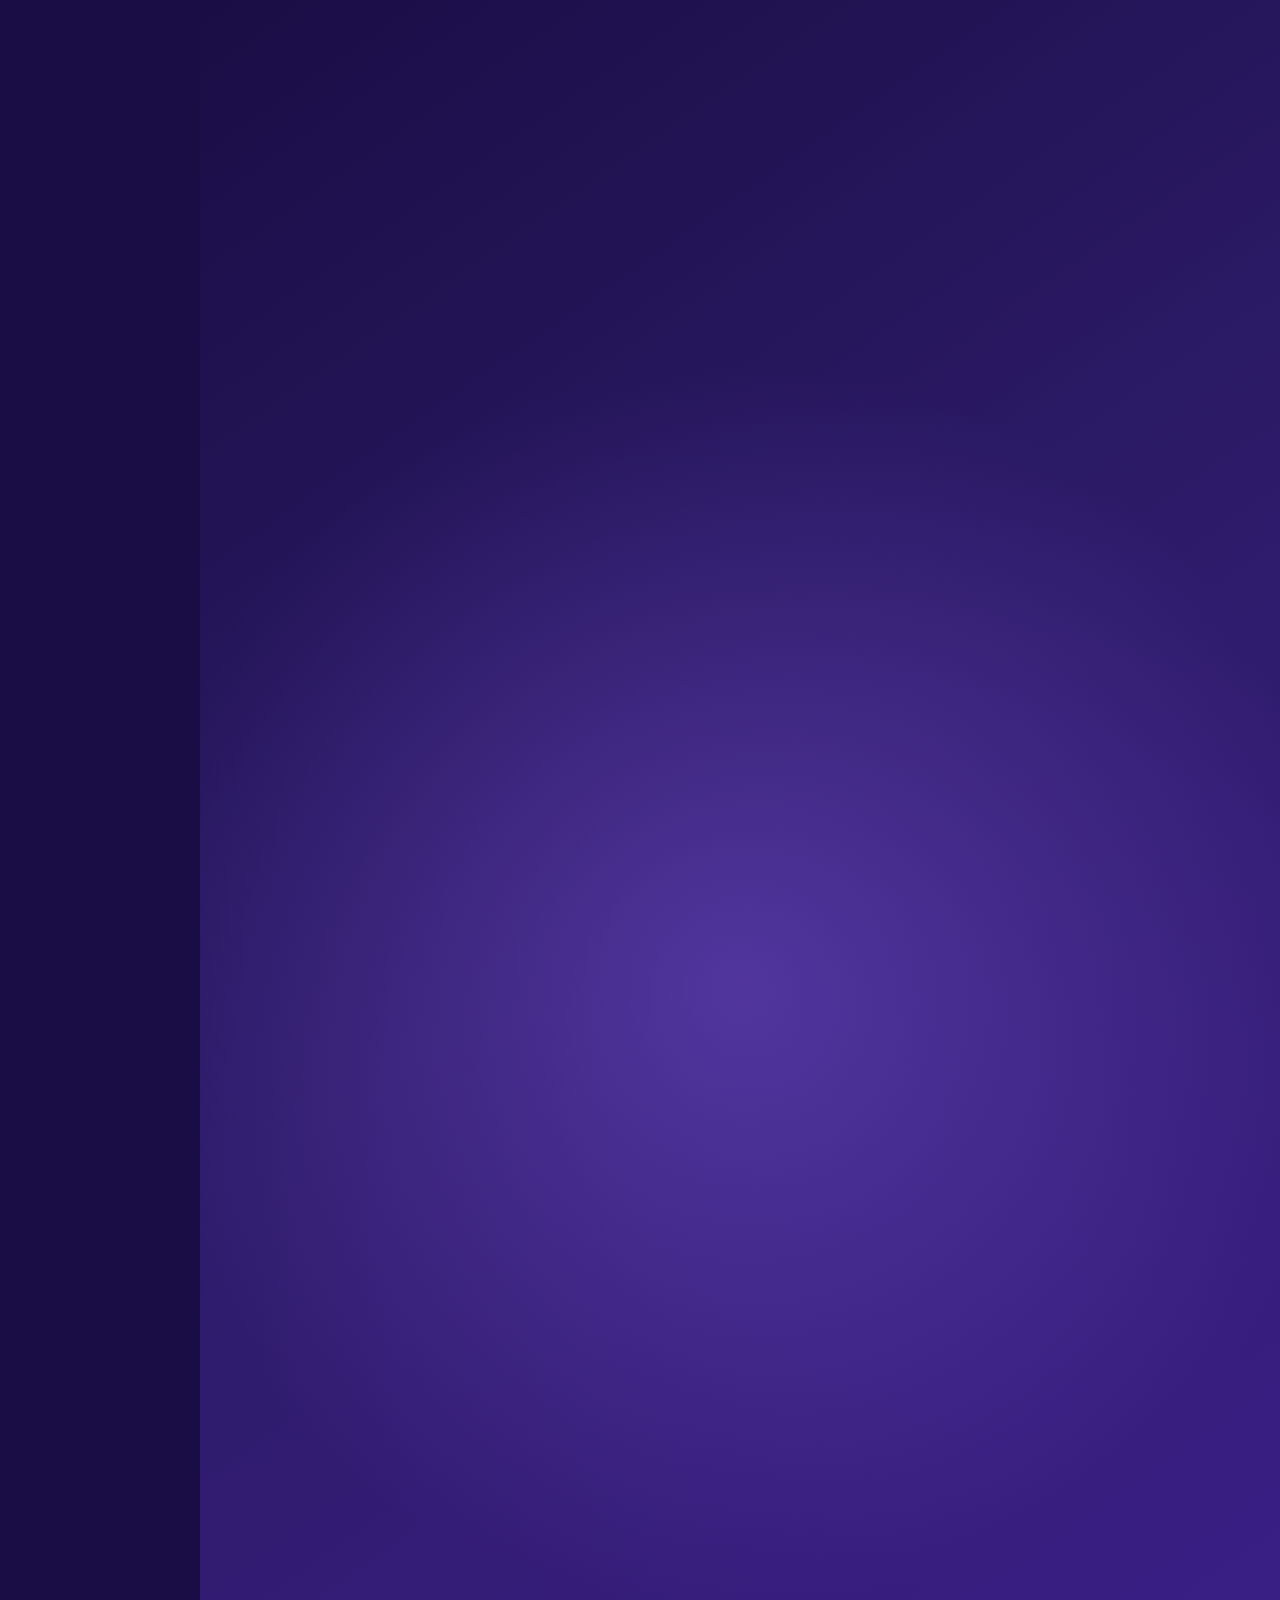
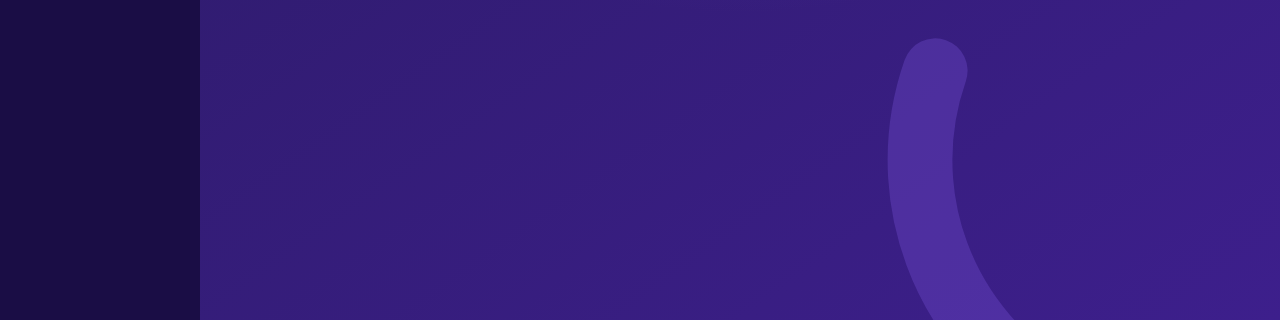
<file: roas-video/src/index.html>
<!doctype html>
<html lang="ar" dir="rtl">
<head>
<meta charset="utf-8">
<title>Shohraty — نسبة العائد ولا الربح؟</title>
<link rel="stylesheet" href="fonts/fonts.css">
<link rel="stylesheet" href="styles.css">
</head>
<body>
<div id="stage">

  <!-- 01 · Hook (dark hero): can 3× beat 6×? -->
  <section class="scene dark" id="s1">
    <div class="glow" style="width:1300px;height:1300px;left:-110px;top:340px"></div>
    <div class="fg"><div class="content center">
      <span class="chip" id="s1chip"><i data-icon="help" data-size="38"></i>واش رايك؟</span>
      <div class="eyebrow" id="s1eb" style="margin-top:34px">نسبة العائد</div>
      <div class="numfill" id="s1a" style="font-size:330px;margin-top:20px">
        <div class="big-num ghost">3<span class="x">×</span></div>
        <div class="big-num fill" style="color:var(--sh-yellow)">3<span class="x">×</span></div>
      </div>
      <div class="h2" id="s1mid" style="margin-top:22px;font-size:76px">أحسن من</div>
      <div class="numfill" id="s1b" style="font-size:330px;margin-top:26px">
        <div class="big-num ghost">6<span class="x">×</span></div>
        <div class="big-num fill" style="color:rgba(255,255,255,.92)">6<span class="x">×</span></div>
      </div>
    </div>
    <div class="abs" id="s1q" style="left:150px;top:860px;width:170px;height:170px;border-radius:50%;background:var(--sh-yellow);color:var(--sh-text);display:flex;align-items:center;justify-content:center;font-size:120px;font-weight:900;box-shadow:0 18px 50px rgba(255,180,0,.35)">؟</div>
    </div>
  </section>

  <!-- 02 · Campaign one (light): 1 000 $ in, 6 000 $ back = 6× -->
  <section class="scene light" id="s2">
    <div class="glow" style="width:1100px;height:1100px;left:-420px;top:-240px"></div>
    <div class="fg"><div class="content">
      <div style="display:flex;align-items:center;gap:30px">
        <div class="icon-badge" id="s2icon"><i data-icon="megaphone" data-size="64"></i></div>
        <div>
          <div class="eyebrow" id="s2eb">مثال</div>
          <h2 class="h2" id="s2h" style="font-size:66px;line-height:1.35">حملة <span class="k">إشهارية</span></h2>
        </div>
      </div>
      <div class="card" id="s2card" style="margin-top:40px;padding:38px 44px;display:flex;flex-direction:column;gap:38px">
        <div class="row" id="s2r1">
          <div class="row-head"><span class="lbl"><span class="ic"><i data-icon="wallet" data-size="34"></i></span>صرفت</span><span class="val" id="s2v1">0 $</span></div>
          <div class="track"><div class="fill soft" id="s2f1"></div></div>
        </div>
        <div class="row" id="s2r2">
          <div class="row-head"><span class="lbl"><span class="ic"><i data-icon="banknote" data-size="34"></i></span>رجعلك</span><span class="val k" id="s2v2">0 $</span></div>
          <div class="track"><div class="fill" id="s2f2"></div></div>
        </div>
      </div>
      <div id="s2coins" style="margin-top:46px;height:120px;display:flex;align-items:center;gap:26px">
        <div class="coin ghost" id="s2c0">$</div>
        <svg id="s2arr" width="120" height="40" viewBox="0 0 120 40" style="flex:none;overflow:visible"><path d="M112 20 H12 M30 4 L10 20 L30 36" fill="none" stroke="#653DC7" stroke-width="6" stroke-linecap="round" stroke-linejoin="round"/></svg>
        <div id="s2six" style="display:flex;gap:10px"></div>
      </div>
      <div class="ratio" id="s2ratio" style="margin-top:46px">
        <span class="lbl"><i data-icon="percent" data-size="44"></i>نسبة العائد</span>
        <span class="big-num">6<span class="x" style="color:var(--sh-yellow)">×</span></span>
      </div>
    </div>
    <div class="abs" id="s2stamp" style="left:370px;top:1196px"><span class="stamp"><i data-icon="star" data-size="40" data-sw="2.6"></i>أحسن حملة</span></div>
    </div>
  </section>

  <!-- 03 · Scaling up (tint): 4 000 $ in, 12 000 $ back = 3× -->
  <section class="scene tint" id="s3">
    <div class="glow" style="width:1000px;height:1000px;left:480px;top:900px"></div>
    <div class="fg"><div class="content">
      <div class="eyebrow" id="s3eb">بعدها</div>
      <h2 class="h2" id="s3h" style="line-height:1.35">كبّرت <span class="k">الميزانية</span></h2>
      <div class="card" id="s3slcard" style="margin-top:30px;padding:30px 40px 6px;position:relative">
        <div class="row-head"><span class="lbl"><span class="ic"><i data-icon="sliders" data-size="34"></i></span>الميزانية</span><span class="val k" id="s3bv">1 000 $</span></div>
        <div class="slider" id="s3sl"><div class="rail"></div><div class="on" id="s3on"></div><div class="knob" id="s3knob"></div></div>
      </div>
      <div class="card" id="s3card" style="margin-top:26px;padding:34px 44px;display:flex;flex-direction:column;gap:32px">
        <div class="row" id="s3r1">
          <div class="row-head"><span class="lbl"><span class="ic"><i data-icon="wallet" data-size="34"></i></span>صرفت</span><span class="val" id="s3v1">0 $</span></div>
          <div class="track"><div class="fill soft" id="s3f1"></div></div>
        </div>
        <div class="row" id="s3r2">
          <div class="row-head"><span class="lbl"><span class="ic"><i data-icon="banknote" data-size="34"></i></span>رجعلك</span><span class="val k" id="s3v2">0 $</span></div>
          <div class="track"><div class="fill" id="s3f2"></div></div>
        </div>
      </div>
      <div class="ratio" id="s3ratio" style="margin-top:28px;padding:22px 46px">
        <span class="lbl"><i data-icon="percent" data-size="44"></i>نسبة العائد</span>
        <span style="display:flex;align-items:center;gap:26px">
          <span class="chip" id="s3down" style="background:rgba(255,255,255,.14);color:#fff;font-size:30px;padding:8px 20px"><i data-icon="arrowDown" data-size="30" data-sw="3"></i><span class="num">÷2</span></span>
          <span class="big-num" style="font-size:132px;position:relative;width:200px;height:120px;display:inline-block">
            <span id="s3r6" style="position:absolute;inset:0">6<span class="x" style="color:var(--sh-yellow)">×</span></span>
            <span id="s3r3" style="position:absolute;inset:0">3<span class="x" style="color:var(--sh-yellow)">×</span></span>
          </span>
        </span>
      </div>
    </div>
    <span class="chip warn abs" id="s3warn" style="left:96px;top:1062px;font-size:32px;box-shadow:0 10px 26px rgba(154,93,0,.18);background:#FFF4E0"><i data-icon="alert" data-size="32"></i>الحملة بدات تضعف؟</span>
    <span class="chip ink abs" id="s3fix" style="left:110px;top:345px;font-size:32px"><i data-icon="minus" data-size="30" data-sw="3"></i>«تصلح» الوضع</span>
    <svg class="cursor" id="s3cur" viewBox="0 0 24 24" fill="#1A1A2E" stroke="#fff" stroke-width="1.4" stroke-linejoin="round"><path d="M4.04 4.69a.5.5 0 0 1 .65-.65l16 6.5a.5.5 0 0 1-.06.95l-6.12 1.58a2 2 0 0 0-1.44 1.44l-1.58 6.12a.5.5 0 0 1-.95.06z"/></svg>
    </div>
  </section>

  <!-- 04 · The mistake (dark statement) -->
  <section class="scene dark" id="s4">
    <div class="glow" style="width:1400px;height:1400px;left:-160px;top:200px"></div>
    <div class="fg"><div class="content center" style="justify-content:center">
      <div id="s4x" style="width:230px;height:230px;border-radius:50%;background:rgba(255,77,158,.16);display:flex;align-items:center;justify-content:center">
        <div style="width:160px;height:160px;border-radius:50%;background:#FF4D9E;color:#fff;display:flex;align-items:center;justify-content:center;box-shadow:0 18px 50px rgba(255,77,158,.40)"><i data-icon="x" data-size="96" data-sw="3"></i></div>
      </div>
      <h1 class="h1 say" id="s4h" data-at="13.0" style="font-size:150px;margin-top:60px">هنا <span class="k">الغلطة</span>.</h1>
    </div></div>
  </section>

  <!-- 05 · Real profit (light): 5 000 $ vs 8 000 $ -->
  <section class="scene light" id="s5">
    <div class="glow" style="width:1000px;height:1000px;left:-380px;top:700px"></div>
    <div class="fg"><div class="content">
      <h2 class="h2 say" id="s5h" data-at="14.0" style="line-height:1.35">شوف <span class="k">الربح الحقيقي</span>،</h2>
      <p class="lead say" id="s5sub" data-at="14.3" style="font-size:52px;font-weight:700">مش النسبة بركة.</p>
      <div class="card" id="s5card" style="margin-top:34px;height:800px;position:relative;overflow:hidden">
        <div class="abs" id="s5base" style="left:44px;right:44px;top:668px;height:4px;border-radius:4px;background:rgba(101,61,199,.18)"></div>
        <svg class="abs" id="s5svg" viewBox="0 0 888 800" style="left:0;top:0;width:888px;height:800px;overflow:visible"></svg>
        <div class="col" id="s5a" style="left:530px;top:0;height:670px;justify-content:flex-end">
          <span class="pv" id="s5pa">0 $</span><span class="eq" id="s5ea">6 000 − 1 000</span><div class="bar soft" id="s5ba" style="height:0"></div>
        </div>
        <div class="col" id="s5b" style="left:70px;top:0;height:670px;justify-content:flex-end">
          <span class="pv" id="s5pb">0 $</span><span class="eq" id="s5eb">12 000 − 4 000</span><div class="bar" id="s5bb" style="height:0"></div>
        </div>
        <span class="chip" id="s5la" style="position:absolute;top:696px;left:680px;transform:translateX(-50%)">نسبة <span class="num">6×</span></span>
        <span class="chip" id="s5lb" style="position:absolute;top:696px;left:220px;transform:translateX(-50%)">نسبة <span class="num">3×</span></span>
        <div class="abs" id="s5plus" style="left:455px;top:338px;transform:translate(-50%,-50%);display:flex;flex-direction:column;align-items:center;gap:6px">
          <span class="chip solid" style="font-size:36px;padding:8px 24px;box-shadow:0 12px 30px rgba(101,61,199,.35)"><span class="num">+3 000 $</span></span>
          <span style="font-size:34px;font-weight:800;color:var(--sh-purple)">زيادة</span>
        </div>
      </div>
    </div></div>
  </section>

  <!-- 06 · Ratio vs profit (dark) -->
  <section class="scene dark" id="s6">
    <div class="glow" style="width:1300px;height:1300px;left:-500px;top:-200px"></div>
    <div class="fg"><div class="content" style="top:400px">
      <div class="glass def" id="s6a">
        <div class="top">
          <span class="ic" style="background:rgba(255,255,255,.10);color:#fff"><i data-icon="percent" data-size="60"></i></span>
          <div style="flex:1"><div class="t">نسبة العائد</div></div>
          <span class="chip" id="s6ta" style="font-size:36px">رقم <span class="k">نسبي</span></span>
        </div>
        <div class="formula" id="s6fa"><span class="term">المداخيل</span><span class="op">÷</span><span class="term">الميزانية</span></div>
      </div>
      <div class="glass def" id="s6b" style="margin-top:40px;border-color:rgba(255,180,0,.55);box-shadow:0 0 0 1px rgba(255,180,0,.2),0 24px 60px rgba(255,180,0,.10)">
        <div class="top">
          <span class="ic" style="background:var(--sh-yellow);color:var(--sh-text)"><i data-icon="banknote" data-size="60"></i></span>
          <div style="flex:1"><div class="t">الربح</div></div>
          <span class="chip yellow" id="s6tb" style="font-size:36px">رقم حقيقي</span>
        </div>
        <div class="formula" id="s6fb"><span class="term">المداخيل</span><span class="op">−</span><span class="term">الميزانية</span></div>
        <div class="formula" id="s6fc"><span class="op" style="color:var(--sh-yellow)">=</span><span class="term" style="background:rgba(255,180,0,.16);color:var(--sh-yellow);font-size:44px;font-weight:800">الفائدة الصافية</span></div>
      </div>
    </div></div>
  </section>

  <!-- 07 · Ratio down, profit up (tint) -->
  <section class="scene tint" id="s7">
    <div class="glow" style="width:1100px;height:1100px;left:-10px;top:560px"></div>
    <div class="fg"><div class="content">
      <h2 class="h2" id="s7h" style="line-height:1.4"><span id="s7h1">النسبة تنزل،</span><br><span id="s7h2">والربح <span class="k">يكبر</span></span></h2>
      <div class="card" id="s7card" style="margin-top:30px;padding:30px 30px 16px">
        <div style="display:flex;gap:40px;justify-content:center;font-size:34px;font-weight:800">
          <span id="s7lg1" style="display:inline-flex;align-items:center;gap:14px;color:var(--sh-warn-ink)"><span style="width:52px;border-top:7px dashed #E08600"></span>نسبة العائد</span>
          <span id="s7lg2" style="display:inline-flex;align-items:center;gap:14px;color:var(--sh-purple)"><span style="width:52px;height:9px;border-radius:9px;background:#653DC7"></span>الربح</span>
        </div>
        <svg id="s7svg" viewBox="0 0 828 560" style="width:100%;height:auto;display:block;overflow:visible;margin-top:6px"></svg>
      </div>
    </div></div>
  </section>

  <!-- 08 · Wider, colder audience (light) -->
  <section class="scene light" id="s8">
    <div class="glow" style="width:1100px;height:1100px;left:420px;top:-300px"></div>
    <div class="fg"><div class="content">
      <h2 class="h2" id="s8h" style="font-size:66px;line-height:1.4">جمهور <span class="k">أوسع</span>، أبرد شوية</h2>
      <div id="s8viz" style="position:relative;height:640px;margin-top:6px">
        <svg id="s8svg" viewBox="0 0 888 640" style="position:absolute;inset:0;width:888px;height:640px;overflow:visible"></svg>
        <span class="chip abs" id="s8k0" style="right:0;top:56px"><i data-icon="flame" data-size="32"></i>ساخن</span>
        <span class="chip abs" id="s8k1" style="right:0;top:196px"><i data-icon="users" data-size="32"></i>أوسع</span>
        <span class="chip abs" id="s8k2" style="right:0;top:336px"><i data-icon="snowflake" data-size="32"></i>أبرد شوية</span>
        <span class="chip warn abs" id="s8k3" style="right:0;top:476px"><i data-icon="userX" data-size="32"></i>أصعب يتقنع</span>
      </div>
      <div class="card" id="s8meters" style="padding:28px 40px;display:flex;flex-direction:column;gap:22px">
        <div class="row" id="s8q">
          <div class="row-head" style="font-size:38px"><span class="lbl">الجودة</span><span class="chip warn" id="s8qc" style="font-size:30px;padding:4px 20px"><i data-icon="arrowDown" data-size="28" data-sw="3"></i>تنقص</span></div>
          <div class="track" style="height:34px"><div class="fill soft" id="s8qf"></div></div>
        </div>
        <div class="row" id="s8n">
          <div class="row-head" style="font-size:38px"><span class="lbl">الكمية</span><span class="chip solid" id="s8nc" style="font-size:30px;padding:4px 20px"><i data-icon="arrowUp" data-size="28" data-sw="3"></i>تزيد</span></div>
          <div class="track" style="height:34px"><div class="fill" id="s8nf"></div></div>
        </div>
      </div>
    </div></div>
  </section>

  <!-- 09 · Why businesses stay small (tint) -->
  <section class="scene tint" id="s9">
    <div class="glow" style="width:1000px;height:1000px;left:-300px;top:1000px"></div>
    <div class="fg"><div class="content">
      <div style="display:flex;align-items:center;gap:28px">
        <div class="icon-badge" id="s9icon"><i data-icon="store" data-size="62"></i></div>
        <h2 class="h2 say" id="s9h" data-at="24.0" style="font-size:60px;line-height:1.4">غالبية البيزنسات<br>تبقى <span class="k">صغيرة</span></h2>
      </div>
      <div id="s9not" style="margin-top:28px;display:flex;align-items:center;gap:22px">
        <span class="lead" id="s9m" style="font-weight:800;color:var(--sh-text)">ماشي لأن</span>
        <span class="chip bad" id="s9chip" style="position:relative;font-size:36px">نسبة العائد ضعيفة<span id="s9strike" style="position:absolute;left:18px;right:18px;top:50%;height:5px;margin-top:-2px;border-radius:5px;background:#D1005F;transform-origin:100% 50%"></span></span>
      </div>
      <div class="card" id="s9card" style="margin-top:34px;padding:26px 26px 10px;position:relative">
        <svg id="s9svg" viewBox="0 0 836 600" style="width:100%;height:auto;display:block;overflow:visible"></svg>
      </div>
    </div></div>
  </section>

  <!-- 10 · The rule (dark) -->
  <section class="scene dark" id="s10">
    <div class="glow" style="width:1400px;height:1400px;left:-200px;top:-200px"></div>
    <div class="fg"><div class="content" style="top:330px">
      <div class="eyebrow" id="s10eb">القاعدة</div>
      <div class="glass rule" id="s10a" style="margin-top:40px">
        <span class="mark" style="background:rgba(255,77,158,.16);color:#FF4D9E"><i data-icon="x" data-size="64" data-sw="3"></i></span>
        <div><div class="sub">ماتحوسش غير إذا</div><div class="txt" id="s10at" style="position:relative;display:inline-block">نسبة العائد نقصت<span id="s10strike" style="position:absolute;left:0;right:0;top:56%;height:6px;border-radius:6px;background:#FF4D9E;transform-origin:100% 50%"></span></div></div>
      </div>
      <div class="glass rule" id="s10b" style="margin-top:34px;border-color:rgba(255,180,0,.6);box-shadow:0 24px 60px rgba(255,180,0,.12)">
        <span class="mark" style="background:var(--sh-yellow);color:var(--sh-text)"><i data-icon="check" data-size="68" data-sw="3.2"></i></span>
        <div><div class="sub">حوس إذا</div><div class="txt" style="font-size:96px">الربح <span class="k">زاد</span></div></div>
      </div>
      <svg id="s10svg" viewBox="0 0 888 260" style="width:888px;height:260px;margin-top:40px;overflow:visible"></svg>
    </div></div>
  </section>

  <!-- 11 · Your turn (light) -->
  <section class="scene light" id="s11">
    <div class="glow" style="width:1100px;height:1100px;left:-420px;top:700px"></div>
    <div class="fg"><div class="content" style="top:300px">
      <div class="eyebrow" id="s11eb">دورك</div>
      <div class="card q-card" id="s11card" style="margin-top:30px">
        <div class="q-head">
          <span style="width:96px;height:96px;border-radius:50%;background:var(--sh-grad-card);display:flex;align-items:center;justify-content:center;flex:none"><img src="assets/logo-icon-white.svg" style="height:50px;width:auto" alt=""></span>
          <div><div class="who">شهرتي</div><div class="when">سؤال اليوم</div></div>
        </div>
        <h2 class="h2 say" id="s11q" data-at="28.2" data-map="2,3,5,6,7,9,9" style="font-size:66px;line-height:1.45">حبست حملة لأن نسبة العائد <span class="k">نقصت</span>؟</h2>
        <div style="display:flex;gap:24px">
          <div class="opt" id="s11y"><i data-icon="check" data-size="40" data-sw="3"></i>إيه</div>
          <div class="opt" id="s11n"><i data-icon="x" data-size="40" data-sw="3"></i>لا</div>
        </div>
      </div>
      <div style="display:flex;align-items:center;gap:26px;margin-top:44px">
        <div class="cta" id="s11cta"><i data-icon="message" data-size="44" data-sw="2.6"></i>جاوبنا في التعليقات</div>
        <div class="typing" id="s11typing"><i></i><i></i><i></i></div>
      </div>
    </div></div>
  </section>

  <!-- 12 · End card (dark footer) -->
  <section class="scene dark" id="s12">
    <div class="glow" style="width:1400px;height:1400px;left:-160px;top:200px"></div>
    <div class="fg"><div class="content center" style="top:330px;height:1260px;justify-content:space-between">
      <img id="s12logo" src="assets/logo-full-white.svg" style="height:120px;width:auto" alt="">
      <div style="display:flex;flex-direction:column;align-items:center;gap:30px">
        <div class="eyebrow" id="s12eb">أنظمة توليد العملاء</div>
        <h1 class="h1" id="s12h" style="font-size:92px;line-height:1.45">نبنيو <span class="k">أنظمة</span><br>تكبّر الربح.</h1>
        <div class="cta" id="s12cta" style="margin-top:26px">احجز مكالمتك الاستراتيجية<i data-icon="arrowLeft" data-size="44" data-sw="2.8"></i></div>
      </div>
      <div class="contact" id="s12c">
        <span><span class="wa-dot"></span><span class="num">+213 560 22 74 51</span></span>
        <span class="num">shohraty.com</span>
        <span class="num" style="color:#fff">@shohraty</span>
      </div>
    </div></div>
  </section>

  <!-- persistent: logo bug, captions, brand-bar wipe -->
  <div id="bug">
    <img id="bugW" src="assets/logo-full-white.svg" alt="">
    <img id="bugP" src="assets/logo-full-purple.svg" alt="">
  </div>
  <div id="captions"></div>
  <div id="wipe">
    <div style="background:#FFB400"></div>
    <div style="background:#653DC7"></div>
    <div style="background:#2D1B69"></div>
  </div>
</div>

<script src="timeline.js"></script>
<script src="motion.js"></script>
</body>
</html>
</file>
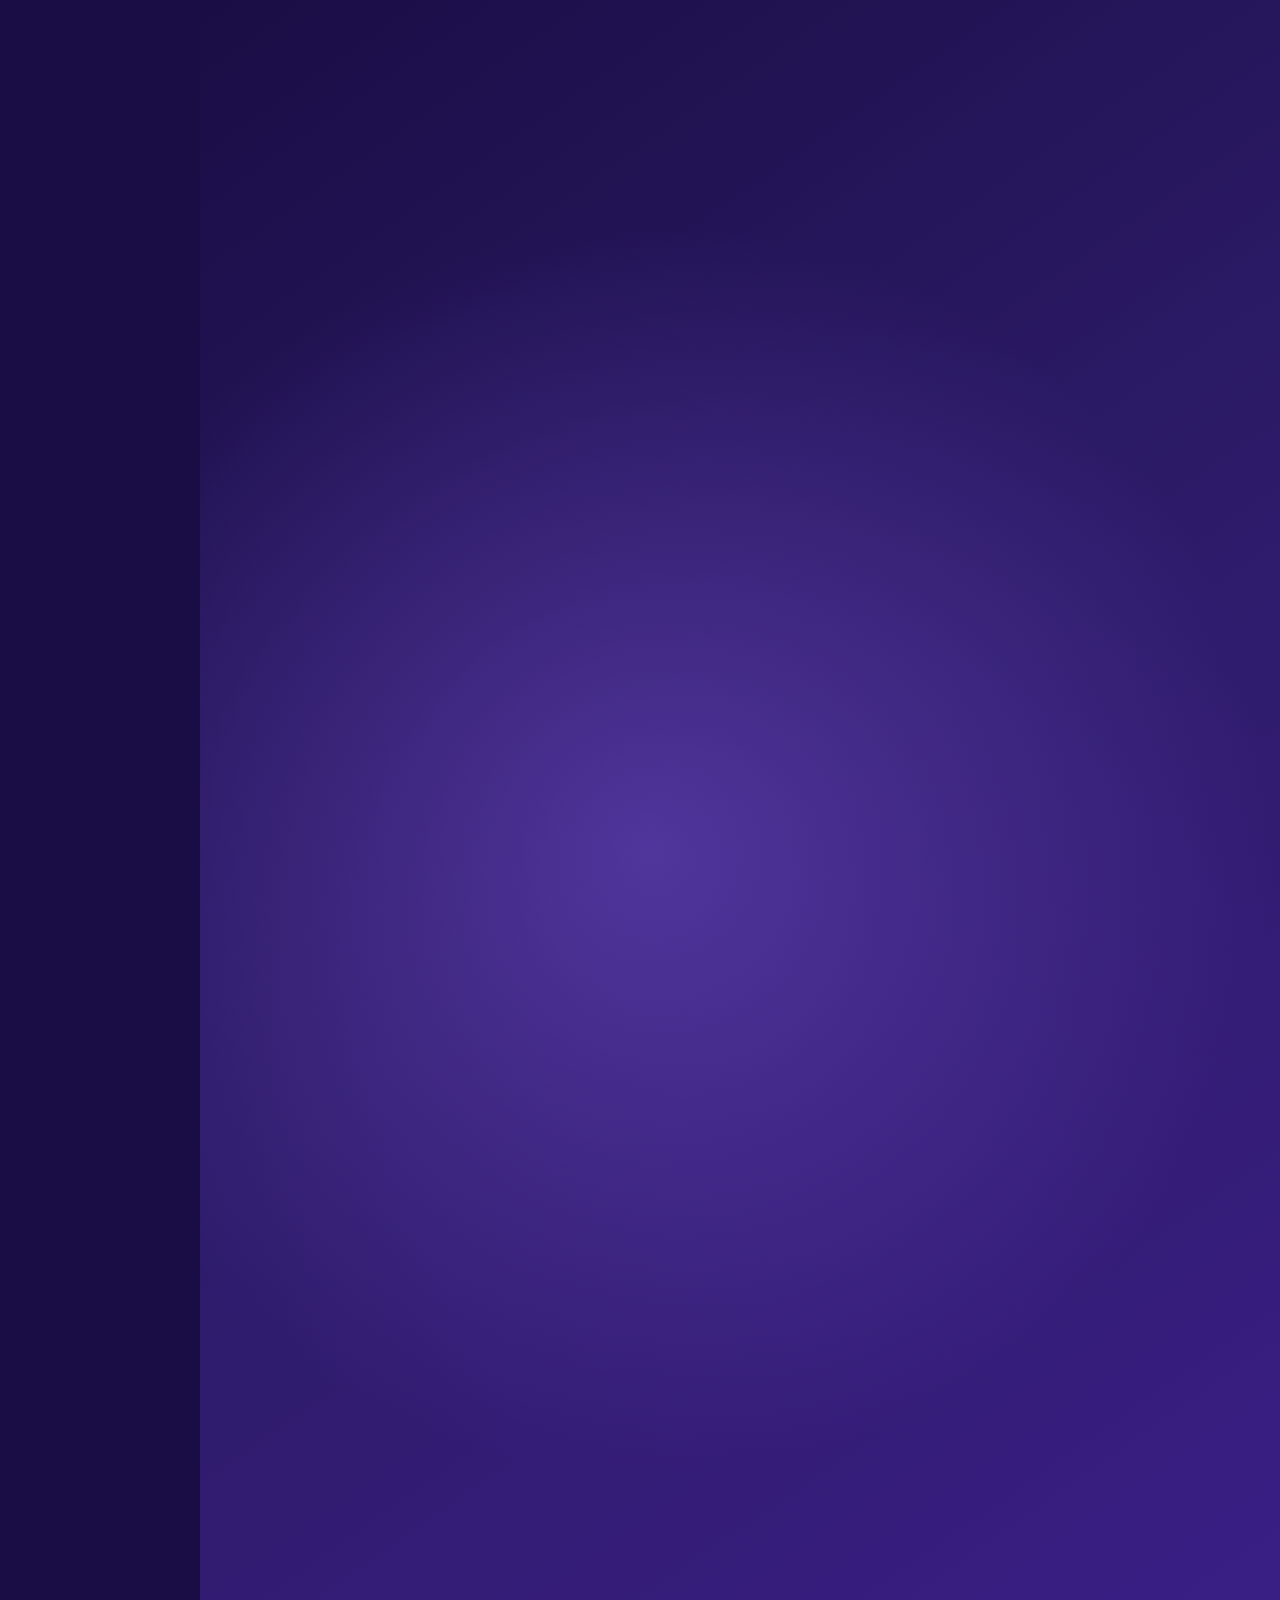
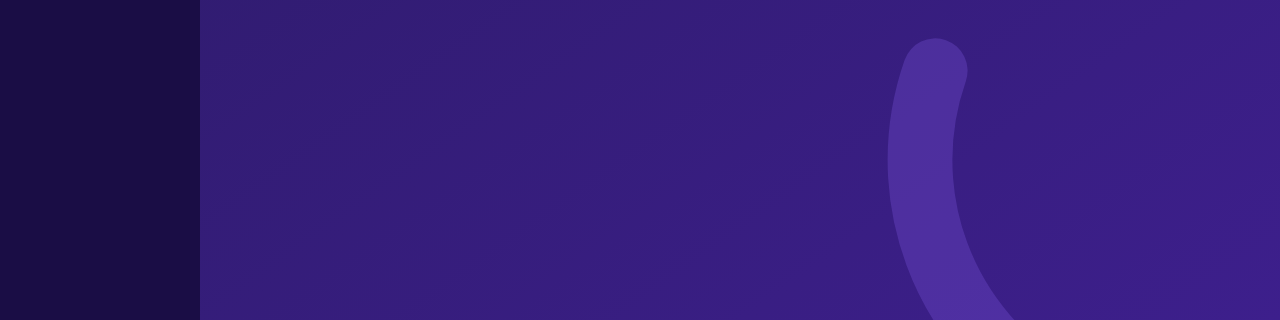
<file: truth-video/src/index.html>
<!doctype html>
<html lang="ar" dir="rtl">
<head>
<meta charset="utf-8">
<title>Shohraty — قلنالو الحقيقة</title>
<link rel="stylesheet" href="fonts/fonts.css">
<link rel="stylesheet" href="styles.css">
</head>
<body>
<div id="stage">

  <!-- 01 · A client came to us (dark hero) -->
  <section class="scene dark" id="s1">
    <div class="glow" style="width:1300px;height:1300px;left:-200px;top:200px"></div>
    <div class="fg"><div class="content">
      <h1 class="h1 say" data-at="1.0" style="font-size:104px;line-height:1.3">عميل <span class="k">جانا</span>،</h1>
      <p class="lead say" data-at="1.2" style="font-size:52px;margin-top:6px">حكالنا على البيزنس تاعو:</p>
      <div class="glass" id="s1card" style="margin-top:40px;padding:30px;display:flex;flex-direction:column;gap:18px">
        <div style="display:flex;align-items:center;gap:22px;padding:0 6px 6px">
          <span id="s1av" style="width:92px;height:92px;flex:none"></span>
          <div style="flex:1"><div style="font-size:40px;font-weight:800">ملف العميل</div><div style="font-size:30px;font-weight:600;color:var(--sh-on-dark-card)">البيزنس تاعو</div></div>
          <span class="chip" id="s1chip" style="font-size:30px"><i data-icon="folder" data-size="30"></i><span class="num">3</span></span>
        </div>
        <div class="brief-row" id="s1r1"><span class="ic"><i data-icon="tag" data-size="38"></i></span><span class="t">العرض</span><span class="lines"><i style="width:100%"></i><i style="width:70%"></i></span></div>
        <div class="brief-row" id="s1r2"><span class="ic"><i data-icon="users" data-size="38"></i></span><span class="t">الجمهور</span><span class="lines"><i style="width:90%"></i><i style="width:55%"></i></span></div>
        <div class="brief-row" id="s1r3"><span class="ic"><i data-icon="target" data-size="38"></i></span><span class="t">التمركز في السوق</span><span class="lines" style="width:150px"><i style="width:100%"></i><i style="width:60%"></i></span></div>
      </div>
      <div style="display:flex;justify-content:flex-start;margin-top:42px">
        <div class="bubble yellow" id="s1ask"><i data-icon="message" data-size="48" data-sw="2.6"></i>طلب منا خطة تسويق</div>
      </div>
    </div></div>
  </section>

  <!-- 02 · The simple option (light) -->
  <section class="scene light" id="s2">
    <div class="glow" style="width:1100px;height:1100px;left:-420px;top:-240px"></div>
    <div class="fg"><div class="content">
      <div class="eyebrow" id="s2eb">كنا نقدرو</div>
      <h2 class="h2 say" data-at="3.3" style="line-height:1.35">حاجة وحدة <span class="k">بسيطة</span>:</h2>
      <div id="s2flow" style="position:relative;margin-top:56px;height:540px">
        <svg id="s2svg" viewBox="0 0 888 540" style="position:absolute;inset:0;width:888px;height:540px;overflow:visible"></svg>
        <div class="card step-card" id="s2a" style="position:absolute;right:0;top:0;width:258px"><span class="ic"><i data-icon="inbox" data-size="62"></i></span>ناخذو المعلومات<span class="chip" style="font-size:26px;padding:4px 16px">كيما جات</span></div>
        <div class="card step-card" id="s2b" style="position:absolute;right:315px;top:0;width:258px"><span class="ic"><i data-icon="layers" data-size="62"></i></span>نبنيو الخطة<span class="chip" style="font-size:26px;padding:4px 16px">عليها</span></div>
        <div class="card step-card" id="s2c" style="position:absolute;right:630px;top:0;width:258px"><span class="ic"><i data-icon="logout" data-size="62"></i></span>ونمشيو<span class="chip" style="font-size:26px;padding:4px 16px;visibility:hidden">.</span></div>
      </div>
      <div class="card" id="s2ok" style="margin-top:20px;padding:30px 36px;display:flex;align-items:center;gap:26px">
        <span style="width:96px;height:96px;border-radius:50%;background:rgba(10,122,78,.12);color:var(--sh-ok);display:flex;align-items:center;justify-content:center;flex:none"><i data-icon="check" data-size="54" data-sw="3"></i></span>
        <div style="font-size:50px;font-weight:800">لو الخطة نجحت، <span style="color:var(--sh-ok)">مليح</span>.</div>
      </div>
    </div></div>
  </section>

  <!-- 03 · The excuse is ready (tint) -->
  <section class="scene tint" id="s3">
    <div class="glow" style="width:1000px;height:1000px;left:480px;top:900px"></div>
    <div class="fg"><div class="content">
      <p class="lead say" data-at="5.0" style="font-size:52px;font-weight:700;color:var(--sh-text)">لو ما نجحتش،</p>
      <h2 class="h2 say" data-at="5.3" style="line-height:1.35">السبب <span class="k">جاهز</span> من قبل:</h2>
      <div id="s3drawer" style="position:relative;margin-top:44px;height:760px">
        <div class="card" id="s3box" style="position:absolute;left:0;right:0;top:560px;height:180px;border-radius:28px;display:flex;align-items:center;justify-content:center;gap:22px;font-size:44px;font-weight:800;color:var(--sh-purple)">
          <i data-icon="archive" data-size="56"></i>الأعذار
        </div>
        <div class="note" id="s3n1" style="position:absolute;right:20px;left:60px;top:40px;transform-origin:50% 100%"><span class="q">”</span>الجمهور لي اخترتو <span class="you">نتا</span> صغير.</div>
        <div class="note" id="s3n2" style="position:absolute;right:60px;left:20px;top:300px;transform-origin:50% 100%"><span class="q">”</span>العرض لي حددتو ماشي واضح.</div>
      </div>
    </div></div>
  </section>

  <!-- 04 · The easy road (dark) -->
  <section class="scene dark" id="s4">
    <div class="glow" style="width:1400px;height:1400px;left:-160px;top:200px"></div>
    <div class="fg"><div class="content">
      <h1 class="h1 say" data-at="8.0" style="font-size:92px;line-height:1.35">هذا الطريق <span class="k">الساهلة</span>.</h1>
      <div style="position:relative;height:420px;margin-top:30px">
        <svg id="s4svg" viewBox="0 0 888 420" style="position:absolute;inset:0;width:888px;height:420px;overflow:visible"></svg>
      </div>
      <div style="display:flex;gap:26px;margin-top:20px">
        <div class="glass" id="s4a" style="flex:1;padding:30px 26px;display:flex;flex-direction:column;align-items:center;gap:16px;text-align:center">
          <span class="icon-badge" style="width:104px;height:104px"><i data-icon="smile" data-size="56"></i></span>
          <div style="font-size:40px;font-weight:800">الزبون</div><div style="font-size:36px;font-weight:700;color:var(--sh-on-dark-card)">يبقى مرتاح</div>
        </div>
        <div class="glass" id="s4b" style="flex:1;padding:30px 26px;display:flex;flex-direction:column;align-items:center;gap:16px;text-align:center">
          <span class="icon-badge" style="width:104px;height:104px"><i data-icon="shield" data-size="56"></i></span>
          <div style="font-size:40px;font-weight:800">نحنا</div><div style="font-size:36px;font-weight:700;color:var(--sh-on-dark-card)">نبقاو محميين</div>
        </div>
      </div>
    </div></div>
  </section>

  <!-- 05 · We chose another road (light) -->
  <section class="scene light" id="s5">
    <div class="glow" style="width:1000px;height:1000px;left:-380px;top:700px"></div>
    <div class="fg"><div class="content">
      <h2 class="h2 say" data-at="11.0" style="font-size:80px;line-height:1.35">بصح خترنا<br><span class="k">طريق آخر</span>.</h2>
      <div style="position:relative;height:520px;margin-top:20px">
        <svg id="s5svg" viewBox="0 0 888 520" style="position:absolute;inset:0;width:888px;height:520px;overflow:visible"></svg>
      </div>
      <div class="card" id="s5truth" style="padding:30px 36px;display:flex;align-items:center;gap:26px;border:2px solid rgba(101,61,199,.25)">
        <span class="icon-badge" style="width:104px;height:104px;background:var(--sh-purple);color:#fff"><i data-icon="eye" data-size="56"></i></span>
        <div style="font-size:52px;font-weight:800;line-height:1.4">قلنالو <span class="k">الحقيقة</span><br><span style="font-size:42px;color:var(--sh-text-2)">كيما هي.</span></div>
      </div>
    </div></div>
  </section>

  <!-- 06 · The diagnosis (tint) -->
  <section class="scene tint" id="s6">
    <div class="glow" style="width:1100px;height:1100px;left:-10px;top:560px"></div>
    <div class="fg"><div class="content">
      <div class="eyebrow" id="s6eb">التشخيص</div>
      <h2 class="h2" id="s6h" style="line-height:1.35">الحقيقة <span class="k">كيما هي</span></h2>
      <div class="card" id="s6card" style="margin-top:36px;padding:40px 40px;display:flex;flex-direction:column;gap:40px">
        <div class="diag-row" id="s6r1">
          <div class="head"><span class="lbl"><span class="ic"><i data-icon="users" data-size="36"></i></span>الجمهور</span><span class="chip warn" id="s6c1"><i data-icon="alert" data-size="30"></i>صغير</span></div>
          <div class="track"><div class="fill" id="s6f1" style="width:100%"></div></div>
        </div>
        <div class="diag-row" id="s6r2">
          <div class="head"><span class="lbl"><span class="ic"><i data-icon="tag" data-size="36"></i></span>العرض</span><span class="chip warn" id="s6c2"><i data-icon="alert" data-size="30"></i>ماشي واضح</span></div>
          <div class="track"><div class="fill" id="s6f2" style="width:100%"></div></div>
        </div>
        <div class="diag-row" id="s6r3">
          <div class="head"><span class="lbl"><span class="ic"><i data-icon="target" data-size="36"></i></span>التمركز في السوق</span></div>
          <div class="track"><div class="fill" id="s6f3" style="width:100%"></div></div>
          <span class="chip bad" id="s6c3" style="align-self:flex-start;margin-top:6px;white-space:normal"><i data-icon="alert" data-size="30"></i>ما يعبّرش على القيمة الحقيقية</span>
        </div>
      </div>
    </div></div>
  </section>

  <!-- 07 · Nobody likes being told they're wrong (dark) -->
  <section class="scene dark" id="s7">
    <div class="glow" style="width:1300px;height:1300px;left:-500px;top:-200px"></div>
    <div class="fg"><div class="content" style="top:390px">
      <h2 class="h2" id="s7h" style="font-size:72px;line-height:1.4">أي عميل <span class="k">مايحبش</span><br>تقولو أنو غالط.</h2>
      <div class="typebox" id="s7box" style="margin-top:60px"><span id="s7txt"></span><span class="caret" id="s7caret"></span></div>
      <div style="display:flex;justify-content:flex-start;margin-top:40px">
        <div class="bubble glass" id="s7quiet"><i data-icon="volumeX" data-size="48" data-sw="2.4"></i>نسكتو خير؟</div>
      </div>
      <div style="display:flex;justify-content:flex-start;margin-top:30px;padding-right:60px">
        <div class="bubble glass" id="s7dots" style="gap:14px;padding:26px 34px"><i class="d" style="width:18px;height:18px;border-radius:50%;background:#fff;display:block"></i><i class="d" style="width:18px;height:18px;border-radius:50%;background:#fff;display:block"></i><i class="d" style="width:18px;height:18px;border-radius:50%;background:#fff;display:block"></i></div>
      </div>
    </div></div>
  </section>

  <!-- 08 · Silence would have hurt his business (light) -->
  <section class="scene light" id="s8">
    <div class="glow" style="width:1100px;height:1100px;left:420px;top:-300px"></div>
    <div class="fg"><div class="content">
      <h2 class="h2 say" data-at="18.0" style="line-height:1.35">بصح لو <span class="k">سكتنا</span>،</h2>
      <p class="lead" id="s8sub" style="font-size:46px">ومشينا في خطة عارفين أنها ما راحش تخدم…</p>
      <div class="card" id="s8card" style="margin-top:34px;padding:26px 26px 12px">
        <svg id="s8svg" viewBox="0 0 836 600" style="width:100%;height:auto;display:block;overflow:visible"></svg>
      </div>
    </div></div>
  </section>

  <!-- 09 · We said it from the start (tint) -->
  <section class="scene tint" id="s9">
    <div class="glow" style="width:1000px;height:1000px;left:-300px;top:1000px"></div>
    <div class="fg"><div class="content">
      <h2 class="h2 say" data-at="20.0" style="line-height:1.35">فضّلنا نقولوها<br><span class="k">من الأول</span>.</h2>
      <div id="s9scale" style="position:relative;height:640px;margin-top:30px">
        <svg id="s9svg" viewBox="0 0 888 640" style="position:absolute;inset:0;width:888px;height:640px;overflow:visible"></svg>
        <div class="pan" id="s9L" style="left:24px;top:0"><div class="load" style="background:#fff;border:1px solid var(--sh-purple-010);color:var(--sh-text-2)"><i data-icon="sofa" data-size="40"></i>الراحة تاعنا</div><div class="plate" style="background:var(--sh-purple-200)"></div></div>
        <div class="pan" id="s9R" style="right:24px;top:0"><div class="load" style="background:var(--sh-purple);color:#fff;box-shadow:0 14px 34px rgba(101,61,199,.30)"><i data-icon="store" data-size="40"></i>البيزنس تاعو</div><div class="plate"></div></div>
      </div>
      <div class="chip" id="s9chip" style="align-self:center;font-size:34px;margin-top:6px"><i data-icon="ear" data-size="32"></i>حتى لو ماكانش حاب يسمعها</div>
    </div></div>
  </section>

  <!-- 10 · Fixed the picture → result beyond expectations (dark) -->
  <section class="scene dark" id="s10">
    <div class="glow" style="width:1400px;height:1400px;left:-200px;top:-300px"></div>
    <div class="fg"><div class="content">
      <div style="display:flex;flex-direction:column;gap:18px">
        <div class="glass" id="s10a" style="padding:22px 28px;display:flex;align-items:center;gap:22px;font-size:44px;font-weight:800"><span class="mk" style="width:64px;height:64px;border-radius:50%;background:var(--sh-yellow);color:var(--sh-text);display:flex;align-items:center;justify-content:center;flex:none"><i data-icon="check" data-size="38" data-sw="3.2"></i></span>قعدنا معاه</div>
        <div class="glass" id="s10b" style="padding:22px 28px;display:flex;align-items:center;gap:22px;font-size:44px;font-weight:800"><span class="mk" style="width:64px;height:64px;border-radius:50%;background:var(--sh-yellow);color:var(--sh-text);display:flex;align-items:center;justify-content:center;flex:none"><i data-icon="check" data-size="38" data-sw="3.2"></i></span>صحّحنا الصورة</div>
        <div class="glass" id="s10c" style="padding:22px 28px;display:flex;align-items:center;gap:22px;font-size:44px;font-weight:800"><span class="mk" style="width:64px;height:64px;border-radius:50%;background:var(--sh-yellow);color:var(--sh-text);display:flex;align-items:center;justify-content:center;flex:none"><i data-icon="check" data-size="38" data-sw="3.2"></i></span>بنينا الخطة على القاعدة الصحيحة</div>
      </div>
      <div class="glass" id="s10card" style="margin-top:30px;padding:24px 26px 14px">
        <svg id="s10svg" viewBox="0 0 836 470" style="width:100%;height:auto;display:block;overflow:visible"></svg>
      </div>
    </div></div>
  </section>

  <!-- 11 · The difference between two agencies (light) -->
  <section class="scene light" id="s11">
    <div class="glow" style="width:1100px;height:1100px;left:-420px;top:700px"></div>
    <div class="fg"><div class="content">
      <h2 class="h2 say" data-at="24.0" style="font-size:76px;line-height:1.35">هذا <span class="k">الفرق</span>…</h2>
      <div style="display:flex;gap:24px;margin-top:50px;align-items:stretch">
        <div class="cmp hero" id="s11b" style="flex:1"><span class="ic"><i data-icon="shield" data-size="72"></i></span><div class="t">وكالة تخدم<br>لتحمي البيزنس تاعك</div></div>
        <div class="cmp muted" id="s11a" style="flex:1"><span class="ic"><i data-icon="coins" data-size="72"></i></span><div class="t">وكالة تخدم<br>باش تدّي دراهم</div></div>
      </div>
      <div class="card" id="s11c" style="margin-top:44px;padding:30px 34px;display:flex;flex-direction:column;gap:18px">
        <div style="display:flex;align-items:center;gap:20px;font-size:40px;font-weight:800"><span class="icon-badge" style="width:84px;height:84px;border-radius:24px"><i data-icon="message" data-size="44"></i></span>حتى لو راح تقولك كلام</div>
        <div style="font-size:46px;font-weight:800;color:var(--sh-purple);padding-right:104px">ماشي حاب تسمعو في البداية.</div>
      </div>
    </div></div>
  </section>

  <!-- 12 · CTA (tint) -->
  <section class="scene tint" id="s12">
    <div class="glow" style="width:1000px;height:1000px;left:480px;top:900px"></div>
    <div class="fg"><div class="content" style="top:300px">
      <h2 class="h2 say" data-at="27.0" style="font-size:68px;line-height:1.45">حاب رأي <span class="k">صريح</span><br>على الاستراتيجية تاعك؟</h2>
      <div style="display:flex;gap:24px;margin-top:50px">
        <div class="card" id="s12y" style="flex:1;padding:30px 24px;display:flex;align-items:center;justify-content:center;gap:18px;font-size:46px;font-weight:800;border:3px solid var(--sh-purple)"><span style="width:64px;height:64px;border-radius:50%;background:var(--sh-purple);color:#fff;display:flex;align-items:center;justify-content:center"><i data-icon="check" data-size="38" data-sw="3.2"></i></span>رأي صريح</div>
        <div class="card" id="s12n" style="flex:1;padding:30px 24px;display:flex;align-items:center;justify-content:center;gap:18px;font-size:46px;font-weight:800;color:var(--sh-text-muted);position:relative"><span style="width:64px;height:64px;border-radius:50%;background:rgba(0,0,0,.05);color:var(--sh-text-muted);display:flex;align-items:center;justify-content:center"><i data-icon="x" data-size="38" data-sw="3.2"></i></span><span style="position:relative">مجاملة<span id="s12strike" style="position:absolute;left:-6px;right:-6px;top:52%;height:6px;border-radius:6px;background:var(--sh-bad);transform-origin:100% 50%"></span></span></div>
      </div>
      <div style="display:flex;justify-content:center;margin-top:70px">
        <div class="cta" id="s12cta" style="font-size:54px;padding:30px 60px"><i data-icon="message" data-size="52" data-sw="2.6"></i>تواصل معانا</div>
      </div>
      <div class="contact" id="s12c" style="margin-top:40px;color:var(--sh-text-2)">
        <span><span class="wa-dot"></span><span class="num">+213 560 22 74 51</span></span>
        <span class="num">shohraty.com</span>
      </div>
    </div></div>
    <svg class="cursor" id="s12cur" viewBox="0 0 24 24" fill="#1A1A2E" stroke="#fff" stroke-width="1.4" stroke-linejoin="round"><path d="M4.04 4.69a.5.5 0 0 1 .65-.65l16 6.5a.5.5 0 0 1-.06.95l-6.12 1.58a2 2 0 0 0-1.44 1.44l-1.58 6.12a.5.5 0 0 1-.95.06z"/></svg>
  </section>

  <!-- 13 · End card (dark footer) -->
  <section class="scene dark" id="s13">
    <div class="glow" style="width:1400px;height:1400px;left:-160px;top:200px"></div>
    <div class="fg"><div class="content center" style="top:330px;height:1260px;justify-content:space-between">
      <img id="s13logo" src="assets/logo-full-white.svg" style="height:120px;width:auto" alt="">
      <div style="display:flex;flex-direction:column;align-items:center;gap:30px">
        <div class="eyebrow" id="s13eb">أنظمة توليد العملاء</div>
        <h1 class="h1" id="s13h" style="font-size:88px;line-height:1.45">نقولولك <span class="k">الحقيقة</span>،<br>باش نحميو البيزنس تاعك.</h1>
        <div class="cta" id="s13cta" style="margin-top:26px">تواصل معانا<i data-icon="arrowLeft" data-size="44" data-sw="2.8"></i></div>
      </div>
      <div class="contact" id="s13c">
        <span><span class="wa-dot"></span><span class="num">+213 560 22 74 51</span></span>
        <span class="num">shohraty.com</span>
        <span class="num" style="color:#fff">@shohraty</span>
      </div>
    </div></div>
  </section>

  <!-- persistent: logo bug, captions, brand-bar wipe -->
  <div id="bug">
    <img id="bugW" src="assets/logo-full-white.svg" alt="">
    <img id="bugP" src="assets/logo-full-purple.svg" alt="">
  </div>
  <div id="captions"></div>
  <div id="wipe">
    <div style="background:#FFB400"></div>
    <div style="background:#653DC7"></div>
    <div style="background:#2D1B69"></div>
  </div>
</div>

<script src="timeline.js"></script>
<script src="motion.js"></script>
</body>
</html>
</file>
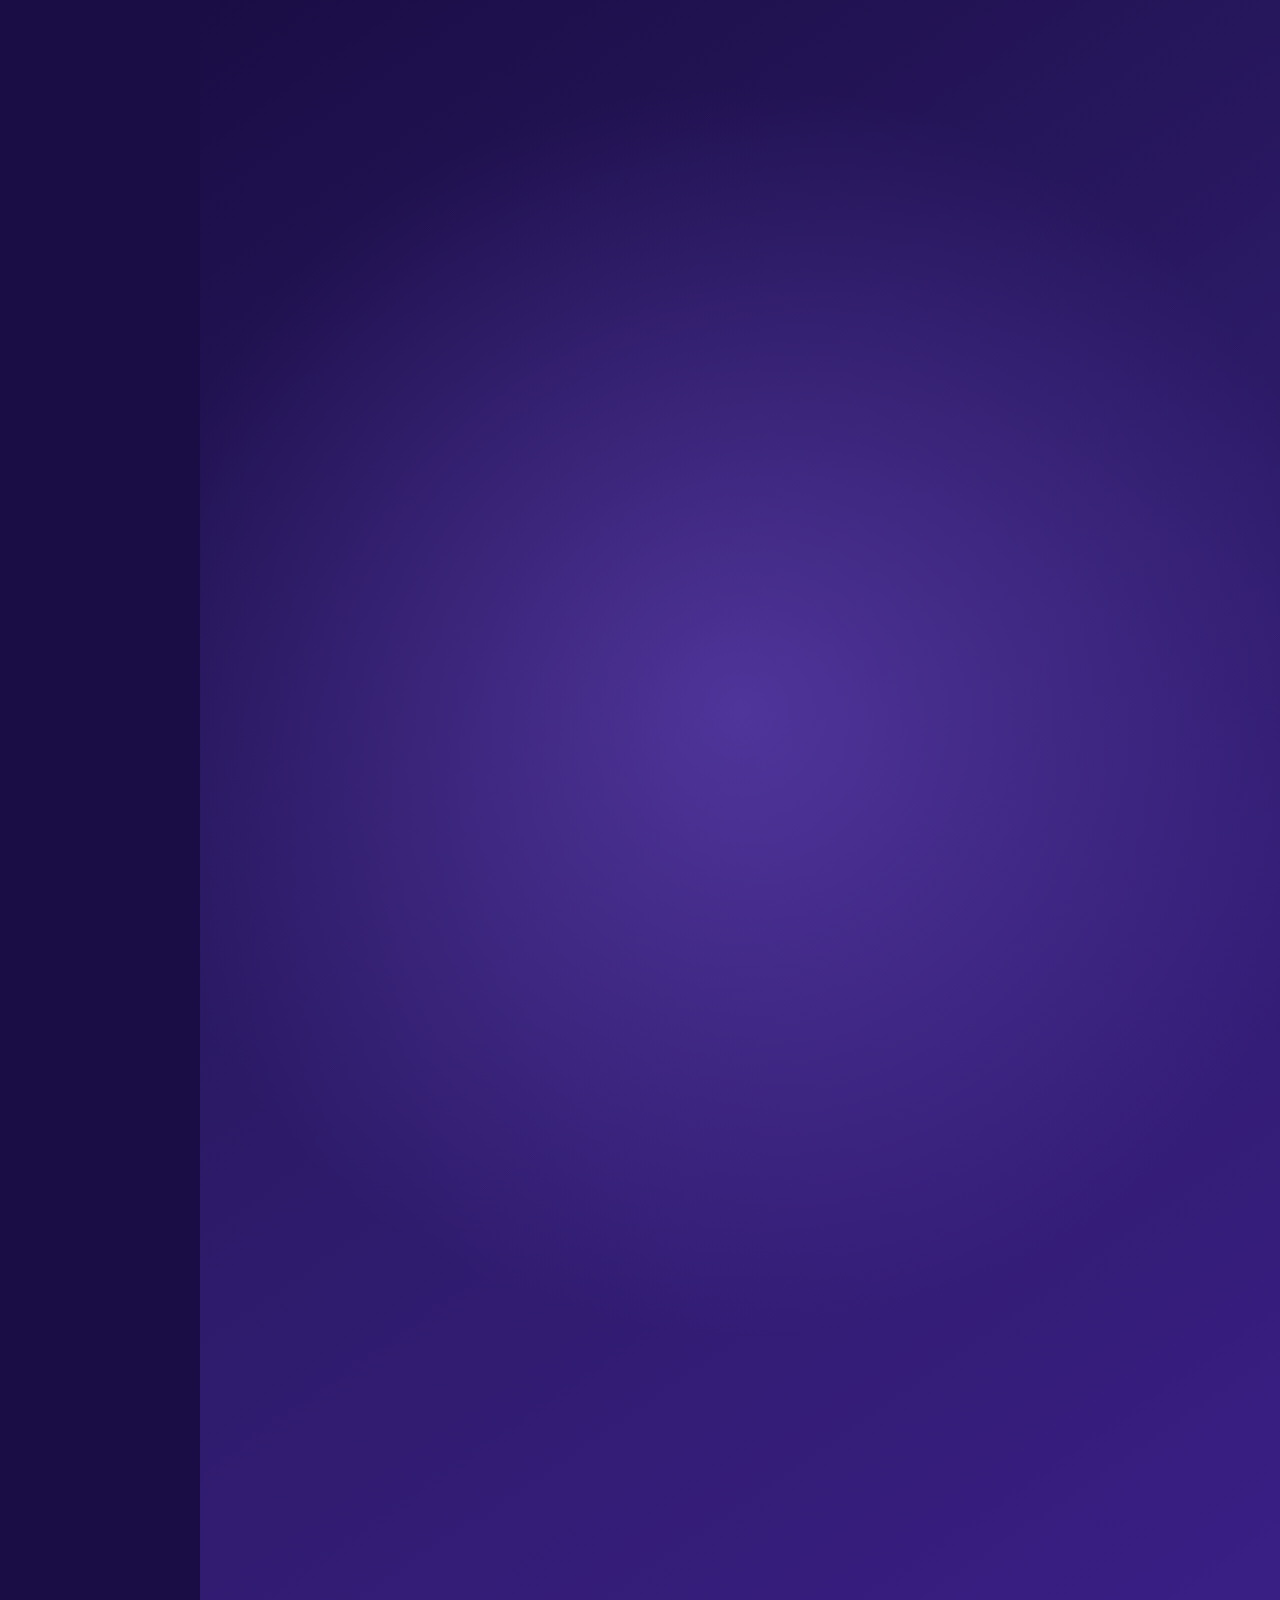
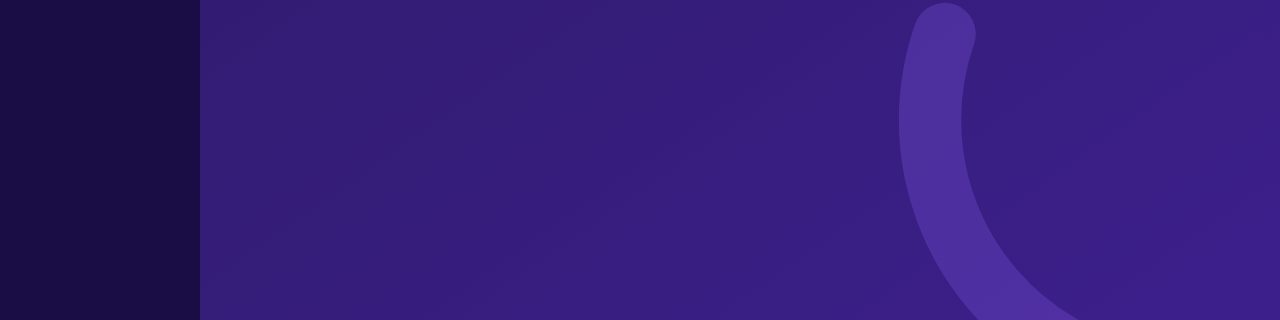
<file: video/src/index.html>
<!doctype html>
<html lang="ar" dir="rtl">
<head>
<meta charset="utf-8">
<title>Shohraty — نظام تسويقي ولا أفعال عشوائية؟</title>
<link rel="stylesheet" href="fonts/fonts.css">
<link rel="stylesheet" href="styles.css">
</head>
<body>
<div id="stage">

  <!-- 01 · Hook (dark hero) -->
  <section class="scene dark" id="s1">
    <div class="glow" style="width:1300px;height:1300px;left:-110px;top:60px"></div>
    <div class="fg">
      <svg id="s1net" viewBox="0 0 900 760" style="position:absolute;left:90px;top:270px;width:900px;height:760px;overflow:visible">
        <g id="s1lines"></g><g id="s1dots"></g>
      </svg>
      <div class="content center" style="top:1110px">
        <h1 class="say d-xl" data-p="1.0" style="font-size:92px"><span class="k">نظام</span> تسويقي،</h1>
        <h1 class="say d-xl" data-p="1.1" style="font-size:92px">ولا أفعال عشوائية؟</h1>
      </div>
    </div>
  </section>

  <!-- 02 · The question (light) -->
  <section class="scene light" id="s2">
    <div class="glow" style="width:1100px;height:1100px;left:-420px;top:-240px"></div>
    <div class="fg"><div class="content">
      <div class="icon-badge" id="s2icon"><i data-icon="help" data-size="72"></i></div>
      <h2 class="say h1" data-p="2.0" style="margin-top:40px">سقسي روحك هاذ <span class="k">السؤال</span>:</h2>
      <div class="card" id="s2card" style="margin-top:46px;padding:50px 46px">
        <p class="say q-line" data-p="3.0">عندك نظام تسويقي واضح،</p>
        <p class="say q-line" data-p="3.1">ولا غير أفعال متفرقة</p>
        <p class="say q-line" data-p="3.2">توليلها كل مرة حسب الحاجة؟</p>
        <div style="display:flex;flex-direction:column;gap:22px;margin-top:40px">
          <div class="opt" id="s2a"><span class="radio"></span><span class="ic"><i data-icon="network" data-size="38"></i></span>نظام تسويقي واضح</div>
          <div class="opt muted" id="s2b"><span class="radio"></span><span class="ic"><i data-icon="shuffle" data-size="38"></i></span>أفعال متفرقة حسب الحاجة</div>
        </div>
      </div>
    </div></div>
  </section>

  <!-- 03 · How to know (tint) -->
  <section class="scene tint" id="s3">
    <div class="glow" style="width:1000px;height:1000px;left:480px;top:900px"></div>
    <div class="fg"><div class="content" style="top:250px">
      <h2 class="say h1" data-p="4.0">كيفاش تعرف <span class="k">الجواب</span>:</h2>
      <div class="card" id="s3card" style="margin-top:34px;padding:30px 30px 18px">
        <div style="display:flex;justify-content:space-between;align-items:center;padding:0 10px">
          <span class="chip" id="s3range"><i data-icon="calendar" data-size="32"></i>آخر <span class="num">12</span> شهر</span>
          <span class="chip" id="s3count" style="background:#1A1A2E;color:#fff">الأفعال: <span class="num" id="s3n">0</span></span>
        </div>
        <svg id="s3svg" viewBox="0 0 820 300" style="width:100%;height:auto;display:block;margin-top:6px;overflow:visible"></svg>
      </div>
      <div class="steps" style="margin-top:46px">
        <div class="step" id="st1"><span class="n">01</span><p class="say" data-p="5.0">شوف آخر اثنا عشر شهر.</p></div>
        <div class="step" id="st2"><span class="n">02</span><p class="say" data-p="6.0">احسب كل الأفعال التسويقية لي درتها.</p></div>
        <div class="step" id="st3"><span class="n">03</span><p><span class="say" data-p="7.0">شوف واش كانت مرتبطة ببعضها،</span> <span class="say" data-p="7.1">ولا كل وحدة وحدها.</span></p></div>
      </div>
    </div></div>
  </section>

  <!-- 04 · Two kinds (dark statement) -->
  <section class="scene dark" id="s4">
    <div class="glow" style="width:1400px;height:1400px;left:-160px;top:260px"></div>
    <div class="fg">
      <div class="outline-num" id="s4num" style="position:absolute;left:0;right:0;top:300px;text-align:center;font-size:640px">2</div>
      <div class="content center" style="top:900px">
        <h1 class="say d-xl" data-p="8.0" style="font-size:96px">لأن كاين غير <span class="k">نوعين</span> من التسويق:</h1>
        <div style="display:flex;gap:30px;margin-top:60px;justify-content:center">
          <span class="pill outline" id="s4a"><span class="num" style="color:rgba(255,255,255,.55)">01</span>رد الفعل</span>
          <span class="pill solid" id="s4b"><span class="num" style="opacity:.6">02</span>نظام</span>
        </div>
      </div>
    </div>
  </section>

  <!-- 05 · Type 1: reactive (light) -->
  <section class="scene light" id="s5">
    <div class="glow" style="width:1000px;height:1000px;left:-380px;top:700px"></div>
    <div class="fg"><div class="content" style="top:240px">
      <div style="display:flex;align-items:flex-end;justify-content:space-between;height:150px">
        <div class="say eyebrow" data-p="9.0">الأول:</div>
        <div class="outline-num" id="s5num" style="font-size:200px">01</div>
      </div>
      <h2 class="say h1" data-p="9.1" style="font-size:100px">تسويق <span class="k">رد الفعل</span>.</h2>
      <div class="card" id="s5card" style="margin-top:30px;padding:26px 24px 14px">
        <svg id="s5svg" viewBox="0 0 820 450" style="width:100%;height:auto;display:block;overflow:visible"></svg>
      </div>
      <p class="say body" data-p="9.2" style="margin-top:44px;color:var(--sh-text)">تدير حملة كي تحس بحاجة ضرورية،</p>
      <p class="say body" data-p="9.3">أو كي الزبائن ينقصوا.</p>
    </div></div>
  </section>

  <!-- 06 · Type 2: system (tint) -->
  <section class="scene tint" id="s6">
    <div class="glow" style="width:1100px;height:1100px;left:-10px;top:560px"></div>
    <div class="fg"><div class="content" style="top:240px">
      <div style="display:flex;align-items:flex-end;justify-content:space-between;height:150px">
        <div class="say eyebrow" data-p="10.0">الثاني:</div>
        <div class="outline-num" id="s6num" style="font-size:200px">02</div>
      </div>
      <h2 class="say h1" data-p="10.1" style="font-size:100px">تسويق <span class="k">نظام</span>.</h2>
      <div id="s6sys" style="position:relative;width:888px;height:620px;margin-top:20px">
        <svg id="s6svg" viewBox="0 0 888 620" style="position:absolute;inset:0;width:888px;height:620px;overflow:visible"></svg>
        <div class="hub" id="s6hub" style="left:356px;top:222px"><i data-icon="trending" data-size="84"></i></div>
        <div class="node" id="n1" style="right:444px;top:70px"><span class="ic"><i data-icon="pen" data-size="32"></i></span>محتوى</div>
        <div class="node" id="n2" style="right:110px;top:310px"><span class="ic"><i data-icon="megaphone" data-size="32"></i></span>إعلانات</div>
        <div class="node" id="n3" style="right:444px;top:550px"><span class="ic"><i data-icon="message" data-size="32"></i></span>متابعة</div>
        <div class="node" id="n4" style="right:778px;top:310px"><span class="ic"><i data-icon="bag" data-size="32"></i></span>مبيعات</div>
      </div>
      <p class="say body" data-p="10.2" style="margin-top:34px;color:var(--sh-text)">كل جزء مرتبط بالآخر،</p>
      <p class="say body" data-p="10.3">ويخدمو مع بعض باش يكبّرو البيزنس.</p>
    </div></div>
  </section>

  <!-- 07 · Lasting results (dark) -->
  <section class="scene dark" id="s7">
    <div class="glow" style="width:1300px;height:1300px;left:-500px;top:-200px"></div>
    <div class="fg"><div class="content center" style="top:300px">
      <h1 class="say h1" data-p="11.0" style="font-size:88px">النوع الثاني هو لي يعطي <span class="k">نتيجة تدوم</span>،</h1>
      <p class="say lead" data-p="11.1" style="margin-top:14px">ماشي غير نتيجة وقتية.</p>
      <div class="glass" id="s7card" style="margin-top:64px;width:100%;padding:30px 30px 34px">
        <svg id="s7svg" viewBox="0 0 820 440" style="width:100%;height:auto;display:block;overflow:visible"></svg>
        <div style="display:flex;justify-content:center;gap:56px;margin-top:22px;font-size:36px;font-weight:700">
          <span id="s7l1" style="display:inline-flex;align-items:center;gap:16px"><span style="width:54px;height:10px;border-radius:10px;background:var(--sh-yellow)"></span>نتيجة تدوم</span>
          <span id="s7l2" style="display:inline-flex;align-items:center;gap:16px;color:var(--sh-on-dark-card)"><span style="width:54px;height:0;border-top:7px dashed rgba(255,255,255,.55)"></span>نتيجة وقتية</span>
        </div>
      </div>
    </div></div>
  </section>

  <!-- 08 · Effort vs unstable results (light) -->
  <section class="scene light" id="s8">
    <div class="glow" style="width:1100px;height:1100px;left:420px;top:-300px"></div>
    <div class="fg"><div class="content" style="top:250px">
      <div class="icon-badge bad" id="s8icon"><i data-icon="alert" data-size="70"></i></div>
      <h2 class="say h2" data-p="12.0" style="margin-top:36px">كثير بيزنسات تحس أنها تخدم بجهد،</h2>
      <h2 class="say h2" data-p="12.1">بصح النتيجة ما تكونش <span class="k">مستقرة</span>.</h2>
      <div class="card" id="s8card" style="margin-top:50px;padding:44px 46px;display:flex;flex-direction:column;gap:46px">
        <div class="meter-row" id="s8r1">
          <div class="meter-head"><span class="ic"><i data-icon="zap" data-size="36"></i></span>الجهد</div>
          <div class="track"><div class="fill" id="s8fill" style="width:0%"></div></div>
        </div>
        <div class="meter-row" id="s8r2">
          <div class="meter-head" style="justify-content:space-between">
            <span style="display:inline-flex;align-items:center;gap:18px"><span class="ic"><i data-icon="activity" data-size="36"></i></span>النتيجة</span>
            <span class="chip warn" id="s8chip">غير مستقرة</span>
          </div>
          <svg id="s8svg" viewBox="0 0 800 170" style="width:100%;height:auto;display:block;overflow:visible"></svg>
        </div>
      </div>
    </div></div>
  </section>

  <!-- 09 · The reason (tint) -->
  <section class="scene tint" id="s9">
    <div class="glow" style="width:1000px;height:1000px;left:-300px;top:1000px"></div>
    <div class="fg"><div class="content" style="top:270px">
      <div class="say eyebrow" data-p="13.0" style="font-size:48px">السبب غالبا بسيط:</div>
      <h2 class="say h1" data-p="13.1" style="margin-top:10px;font-size:76px">كل حملة تبدا <span class="k">من الصفر</span>،</h2>
      <div id="s9row" style="position:relative;width:888px;height:330px;margin-top:70px">
        <div class="card camp" id="c1" style="right:0"><span class="zero"><i data-icon="restart" data-size="28"></i><span class="num">0</span></span><span class="lbl">حملة <span class="num">1</span></span><div class="track"><div class="fill" style="width:0%"></div></div></div>
        <div class="card camp" id="c2" style="right:324px"><span class="zero"><i data-icon="restart" data-size="28"></i><span class="num">0</span></span><span class="lbl">حملة <span class="num">2</span></span><div class="track"><div class="fill" style="width:0%"></div></div></div>
        <div class="card camp" id="c3" style="right:648px"><span class="zero"><i data-icon="restart" data-size="28"></i><span class="num">0</span></span><span class="lbl">حملة <span class="num">3</span></span><div class="track"><div class="fill" style="width:0%"></div></div></div>
        <div class="unlink" id="u1" style="right:240px;top:123px;margin-right:0"><i data-icon="unlink" data-size="40"></i></div>
        <div class="unlink" id="u2" style="right:564px;top:123px"><i data-icon="unlink" data-size="40"></i></div>
      </div>
      <p class="say body" data-p="13.2" style="margin-top:60px;font-size:54px;color:var(--sh-text)">ما فيها ربط بالي قبلها.</p>
    </div></div>
  </section>

  <!-- 10 · Your turn (dark) -->
  <section class="scene dark" id="s10">
    <div class="glow" style="width:1400px;height:1400px;left:-200px;top:-300px"></div>
    <div class="fg"><div class="content center" style="top:250px">
      <h1 class="say d-mega" data-p="14.0"><span class="k">نتا</span>،</h1>
      <p class="say lead" data-p="14.1" style="margin-top:-4px">آخر اثنا عشر شهر،</p>
      <h2 class="say h2" data-p="14.2" style="margin-top:22px;font-size:68px">الأفعال التسويقية تاعك كانت مرتبطة ببعضها،</h2>
      <h2 class="say h2" data-p="14.3" style="font-size:68px">ولا كل وحدة جات وحدها؟</h2>
      <div style="display:flex;gap:36px;margin-top:56px;width:100%">
        <div class="glass opt-card" id="s10a" style="flex:1">
          <svg id="s10svgA" viewBox="0 0 240 150" style="width:240px;height:150px;overflow:visible"></svg>
          مرتبطة ببعضها
        </div>
        <div class="glass opt-card" id="s10b" style="flex:1;color:var(--sh-on-dark-card)">
          <svg id="s10svgB" viewBox="0 0 240 150" style="width:240px;height:150px;overflow:visible"></svg>
          كل وحدة وحدها
        </div>
      </div>
    </div></div>
  </section>

  <!-- 11 · End card (dark footer) -->
  <section class="scene dark" id="s11">
    <div class="glow" style="width:1400px;height:1400px;left:-160px;top:200px"></div>
    <div class="fg"><div class="content center" style="top:330px;bottom:300px;justify-content:space-between">
      <img id="s11logo" src="assets/logo-full-white.svg" style="height:120px;width:auto" alt="">
      <div style="display:flex;flex-direction:column;align-items:center;gap:30px">
        <div class="eyebrow" id="s11eb">أنظمة توليد العملاء</div>
        <h1 class="h1" id="s11h" style="font-size:90px;line-height:1.45">نبنيو <span class="k">أنظمة</span>،<br>ماشي حملات معزولة.</h1>
        <div class="cta" id="s11cta" style="margin-top:26px">شاركنا جوابك في التعليقات<i data-icon="arrowLeft" data-size="44" data-sw="2.8"></i></div>
      </div>
      <div class="contact" id="s11c">
        <span><span class="wa-dot"></span><span class="num">+213 560 22 74 51</span></span>
        <span class="num">shohraty.com</span>
        <span class="num" style="color:#fff">@shohraty</span>
      </div>
    </div></div>
  </section>

  <!-- persistent logo bug -->
  <div id="bug">
    <img id="bugW" src="assets/logo-full-white.svg" alt="">
    <img id="bugP" src="assets/logo-full-purple.svg" alt="">
  </div>

  <!-- brand bar wipe -->
  <div id="wipe">
    <div style="background:#FFB400"></div>
    <div style="background:#653DC7"></div>
    <div style="background:#2D1B69"></div>
  </div>
</div>

<script src="timeline.js"></script>
<script src="motion.js"></script>
</body>
</html>
</file>
<file: roas-video/src/fonts/fonts.css>
/* arabic */
@font-face {
  font-family: 'Noto Kufi Arabic';
  font-style: normal;
  font-weight: 400;
  font-display: swap;
  src: url(files/c16014c8bf.woff2) format('woff2');
  unicode-range: U+0600-06FF, U+0750-077F, U+0870-0891, U+0897-08E1, U+08E3-08FF, U+200C-200E, U+2010-2011, U+204F, U+2E41, U+FB50-FDFF, U+FE70-FE74, U+FE76-FEFC, U+102E0-102FB, U+10E60-10E7E, U+10EC2-10EC7, U+10EC9-10EEE, U+10EF0-10EFF, U+1EE00-1EE03, U+1EE05-1EE1F, U+1EE21-1EE22, U+1EE24, U+1EE27, U+1EE29-1EE32, U+1EE34-1EE37, U+1EE39, U+1EE3B, U+1EE42, U+1EE47, U+1EE49, U+1EE4B, U+1EE4D-1EE4F, U+1EE51-1EE52, U+1EE54, U+1EE57, U+1EE59, U+1EE5B, U+1EE5D, U+1EE5F, U+1EE61-1EE62, U+1EE64, U+1EE67-1EE6A, U+1EE6C-1EE72, U+1EE74-1EE77, U+1EE79-1EE7C, U+1EE7E, U+1EE80-1EE89, U+1EE8B-1EE9B, U+1EEA1-1EEA3, U+1EEA5-1EEA9, U+1EEAB-1EEBB, U+1EEF0-1EEF1;
}
/* latin */
@font-face {
  font-family: 'Noto Kufi Arabic';
  font-style: normal;
  font-weight: 400;
  font-display: swap;
  src: url(files/96f2dcdfef.woff2) format('woff2');
  unicode-range: U+0000-00FF, U+0131, U+0152-0153, U+02BB-02BC, U+02C6, U+02DA, U+02DC, U+0304, U+0308, U+0329, U+2000-206F, U+20AC, U+2122, U+2191, U+2193, U+2212, U+2215, U+FEFF, U+FFFD;
}
/* arabic */
@font-face {
  font-family: 'Noto Kufi Arabic';
  font-style: normal;
  font-weight: 500;
  font-display: swap;
  src: url(files/c16014c8bf.woff2) format('woff2');
  unicode-range: U+0600-06FF, U+0750-077F, U+0870-0891, U+0897-08E1, U+08E3-08FF, U+200C-200E, U+2010-2011, U+204F, U+2E41, U+FB50-FDFF, U+FE70-FE74, U+FE76-FEFC, U+102E0-102FB, U+10E60-10E7E, U+10EC2-10EC7, U+10EC9-10EEE, U+10EF0-10EFF, U+1EE00-1EE03, U+1EE05-1EE1F, U+1EE21-1EE22, U+1EE24, U+1EE27, U+1EE29-1EE32, U+1EE34-1EE37, U+1EE39, U+1EE3B, U+1EE42, U+1EE47, U+1EE49, U+1EE4B, U+1EE4D-1EE4F, U+1EE51-1EE52, U+1EE54, U+1EE57, U+1EE59, U+1EE5B, U+1EE5D, U+1EE5F, U+1EE61-1EE62, U+1EE64, U+1EE67-1EE6A, U+1EE6C-1EE72, U+1EE74-1EE77, U+1EE79-1EE7C, U+1EE7E, U+1EE80-1EE89, U+1EE8B-1EE9B, U+1EEA1-1EEA3, U+1EEA5-1EEA9, U+1EEAB-1EEBB, U+1EEF0-1EEF1;
}
/* latin */
@font-face {
  font-family: 'Noto Kufi Arabic';
  font-style: normal;
  font-weight: 500;
  font-display: swap;
  src: url(files/96f2dcdfef.woff2) format('woff2');
  unicode-range: U+0000-00FF, U+0131, U+0152-0153, U+02BB-02BC, U+02C6, U+02DA, U+02DC, U+0304, U+0308, U+0329, U+2000-206F, U+20AC, U+2122, U+2191, U+2193, U+2212, U+2215, U+FEFF, U+FFFD;
}
/* arabic */
@font-face {
  font-family: 'Noto Kufi Arabic';
  font-style: normal;
  font-weight: 600;
  font-display: swap;
  src: url(files/c16014c8bf.woff2) format('woff2');
  unicode-range: U+0600-06FF, U+0750-077F, U+0870-0891, U+0897-08E1, U+08E3-08FF, U+200C-200E, U+2010-2011, U+204F, U+2E41, U+FB50-FDFF, U+FE70-FE74, U+FE76-FEFC, U+102E0-102FB, U+10E60-10E7E, U+10EC2-10EC7, U+10EC9-10EEE, U+10EF0-10EFF, U+1EE00-1EE03, U+1EE05-1EE1F, U+1EE21-1EE22, U+1EE24, U+1EE27, U+1EE29-1EE32, U+1EE34-1EE37, U+1EE39, U+1EE3B, U+1EE42, U+1EE47, U+1EE49, U+1EE4B, U+1EE4D-1EE4F, U+1EE51-1EE52, U+1EE54, U+1EE57, U+1EE59, U+1EE5B, U+1EE5D, U+1EE5F, U+1EE61-1EE62, U+1EE64, U+1EE67-1EE6A, U+1EE6C-1EE72, U+1EE74-1EE77, U+1EE79-1EE7C, U+1EE7E, U+1EE80-1EE89, U+1EE8B-1EE9B, U+1EEA1-1EEA3, U+1EEA5-1EEA9, U+1EEAB-1EEBB, U+1EEF0-1EEF1;
}
/* latin */
@font-face {
  font-family: 'Noto Kufi Arabic';
  font-style: normal;
  font-weight: 600;
  font-display: swap;
  src: url(files/96f2dcdfef.woff2) format('woff2');
  unicode-range: U+0000-00FF, U+0131, U+0152-0153, U+02BB-02BC, U+02C6, U+02DA, U+02DC, U+0304, U+0308, U+0329, U+2000-206F, U+20AC, U+2122, U+2191, U+2193, U+2212, U+2215, U+FEFF, U+FFFD;
}
/* arabic */
@font-face {
  font-family: 'Noto Kufi Arabic';
  font-style: normal;
  font-weight: 700;
  font-display: swap;
  src: url(files/c16014c8bf.woff2) format('woff2');
  unicode-range: U+0600-06FF, U+0750-077F, U+0870-0891, U+0897-08E1, U+08E3-08FF, U+200C-200E, U+2010-2011, U+204F, U+2E41, U+FB50-FDFF, U+FE70-FE74, U+FE76-FEFC, U+102E0-102FB, U+10E60-10E7E, U+10EC2-10EC7, U+10EC9-10EEE, U+10EF0-10EFF, U+1EE00-1EE03, U+1EE05-1EE1F, U+1EE21-1EE22, U+1EE24, U+1EE27, U+1EE29-1EE32, U+1EE34-1EE37, U+1EE39, U+1EE3B, U+1EE42, U+1EE47, U+1EE49, U+1EE4B, U+1EE4D-1EE4F, U+1EE51-1EE52, U+1EE54, U+1EE57, U+1EE59, U+1EE5B, U+1EE5D, U+1EE5F, U+1EE61-1EE62, U+1EE64, U+1EE67-1EE6A, U+1EE6C-1EE72, U+1EE74-1EE77, U+1EE79-1EE7C, U+1EE7E, U+1EE80-1EE89, U+1EE8B-1EE9B, U+1EEA1-1EEA3, U+1EEA5-1EEA9, U+1EEAB-1EEBB, U+1EEF0-1EEF1;
}
/* latin */
@font-face {
  font-family: 'Noto Kufi Arabic';
  font-style: normal;
  font-weight: 700;
  font-display: swap;
  src: url(files/96f2dcdfef.woff2) format('woff2');
  unicode-range: U+0000-00FF, U+0131, U+0152-0153, U+02BB-02BC, U+02C6, U+02DA, U+02DC, U+0304, U+0308, U+0329, U+2000-206F, U+20AC, U+2122, U+2191, U+2193, U+2212, U+2215, U+FEFF, U+FFFD;
}
/* arabic */
@font-face {
  font-family: 'Noto Kufi Arabic';
  font-style: normal;
  font-weight: 800;
  font-display: swap;
  src: url(files/c16014c8bf.woff2) format('woff2');
  unicode-range: U+0600-06FF, U+0750-077F, U+0870-0891, U+0897-08E1, U+08E3-08FF, U+200C-200E, U+2010-2011, U+204F, U+2E41, U+FB50-FDFF, U+FE70-FE74, U+FE76-FEFC, U+102E0-102FB, U+10E60-10E7E, U+10EC2-10EC7, U+10EC9-10EEE, U+10EF0-10EFF, U+1EE00-1EE03, U+1EE05-1EE1F, U+1EE21-1EE22, U+1EE24, U+1EE27, U+1EE29-1EE32, U+1EE34-1EE37, U+1EE39, U+1EE3B, U+1EE42, U+1EE47, U+1EE49, U+1EE4B, U+1EE4D-1EE4F, U+1EE51-1EE52, U+1EE54, U+1EE57, U+1EE59, U+1EE5B, U+1EE5D, U+1EE5F, U+1EE61-1EE62, U+1EE64, U+1EE67-1EE6A, U+1EE6C-1EE72, U+1EE74-1EE77, U+1EE79-1EE7C, U+1EE7E, U+1EE80-1EE89, U+1EE8B-1EE9B, U+1EEA1-1EEA3, U+1EEA5-1EEA9, U+1EEAB-1EEBB, U+1EEF0-1EEF1;
}
/* latin */
@font-face {
  font-family: 'Noto Kufi Arabic';
  font-style: normal;
  font-weight: 800;
  font-display: swap;
  src: url(files/96f2dcdfef.woff2) format('woff2');
  unicode-range: U+0000-00FF, U+0131, U+0152-0153, U+02BB-02BC, U+02C6, U+02DA, U+02DC, U+0304, U+0308, U+0329, U+2000-206F, U+20AC, U+2122, U+2191, U+2193, U+2212, U+2215, U+FEFF, U+FFFD;
}
/* arabic */
@font-face {
  font-family: 'Noto Kufi Arabic';
  font-style: normal;
  font-weight: 900;
  font-display: swap;
  src: url(files/c16014c8bf.woff2) format('woff2');
  unicode-range: U+0600-06FF, U+0750-077F, U+0870-0891, U+0897-08E1, U+08E3-08FF, U+200C-200E, U+2010-2011, U+204F, U+2E41, U+FB50-FDFF, U+FE70-FE74, U+FE76-FEFC, U+102E0-102FB, U+10E60-10E7E, U+10EC2-10EC7, U+10EC9-10EEE, U+10EF0-10EFF, U+1EE00-1EE03, U+1EE05-1EE1F, U+1EE21-1EE22, U+1EE24, U+1EE27, U+1EE29-1EE32, U+1EE34-1EE37, U+1EE39, U+1EE3B, U+1EE42, U+1EE47, U+1EE49, U+1EE4B, U+1EE4D-1EE4F, U+1EE51-1EE52, U+1EE54, U+1EE57, U+1EE59, U+1EE5B, U+1EE5D, U+1EE5F, U+1EE61-1EE62, U+1EE64, U+1EE67-1EE6A, U+1EE6C-1EE72, U+1EE74-1EE77, U+1EE79-1EE7C, U+1EE7E, U+1EE80-1EE89, U+1EE8B-1EE9B, U+1EEA1-1EEA3, U+1EEA5-1EEA9, U+1EEAB-1EEBB, U+1EEF0-1EEF1;
}
/* latin */
@font-face {
  font-family: 'Noto Kufi Arabic';
  font-style: normal;
  font-weight: 900;
  font-display: swap;
  src: url(files/96f2dcdfef.woff2) format('woff2');
  unicode-range: U+0000-00FF, U+0131, U+0152-0153, U+02BB-02BC, U+02C6, U+02DA, U+02DC, U+0304, U+0308, U+0329, U+2000-206F, U+20AC, U+2122, U+2191, U+2193, U+2212, U+2215, U+FEFF, U+FFFD;
}
/* latin */
@font-face {
  font-family: 'Roboto';
  font-style: normal;
  font-weight: 300;
  font-stretch: 100%;
  font-display: swap;
  src: url(files/cb43c05529.woff2) format('woff2');
  unicode-range: U+0000-00FF, U+0131, U+0152-0153, U+02BB-02BC, U+02C6, U+02DA, U+02DC, U+0304, U+0308, U+0329, U+2000-206F, U+20AC, U+2122, U+2191, U+2193, U+2212, U+2215, U+FEFF, U+FFFD;
}
/* latin */
@font-face {
  font-family: 'Roboto';
  font-style: normal;
  font-weight: 400;
  font-stretch: 100%;
  font-display: swap;
  src: url(files/cb43c05529.woff2) format('woff2');
  unicode-range: U+0000-00FF, U+0131, U+0152-0153, U+02BB-02BC, U+02C6, U+02DA, U+02DC, U+0304, U+0308, U+0329, U+2000-206F, U+20AC, U+2122, U+2191, U+2193, U+2212, U+2215, U+FEFF, U+FFFD;
}
/* latin */
@font-face {
  font-family: 'Roboto';
  font-style: normal;
  font-weight: 500;
  font-stretch: 100%;
  font-display: swap;
  src: url(files/cb43c05529.woff2) format('woff2');
  unicode-range: U+0000-00FF, U+0131, U+0152-0153, U+02BB-02BC, U+02C6, U+02DA, U+02DC, U+0304, U+0308, U+0329, U+2000-206F, U+20AC, U+2122, U+2191, U+2193, U+2212, U+2215, U+FEFF, U+FFFD;
}
/* latin */
@font-face {
  font-family: 'Roboto';
  font-style: normal;
  font-weight: 700;
  font-stretch: 100%;
  font-display: swap;
  src: url(files/cb43c05529.woff2) format('woff2');
  unicode-range: U+0000-00FF, U+0131, U+0152-0153, U+02BB-02BC, U+02C6, U+02DA, U+02DC, U+0304, U+0308, U+0329, U+2000-206F, U+20AC, U+2122, U+2191, U+2193, U+2212, U+2215, U+FEFF, U+FFFD;
}
/* latin */
@font-face {
  font-family: 'Roboto';
  font-style: normal;
  font-weight: 900;
  font-stretch: 100%;
  font-display: swap;
  src: url(files/cb43c05529.woff2) format('woff2');
  unicode-range: U+0000-00FF, U+0131, U+0152-0153, U+02BB-02BC, U+02C6, U+02DA, U+02DC, U+0304, U+0308, U+0329, U+2000-206F, U+20AC, U+2122, U+2191, U+2193, U+2212, U+2215, U+FEFF, U+FFFD;
}
</file>
<file: roas-video/src/styles.css>
/* Shohraty — «نسبة العائد ولا الربح؟» explainer · 1080×1920 (9:16)
   Tokens copied from the Shohraty Design System (tokens/colors.css, typography.css, spacing.css). */
:root {
  --sh-purple: #653DC7;
  --sh-purple-light: #7B55D9;
  --sh-purple-dark: #4A2A9E;
  --sh-purple-300: #9B6FEA;
  --sh-purple-200: #B79BF0;
  --sh-purple-100: #CDBAF5;
  --sh-yellow: #FFB400;
  --sh-yellow-deep: #FF9500;
  --sh-pink: #FF4D9E;
  --sh-bg: #FAF8F8;
  --sh-white: #FFFFFF;
  --sh-lavender: #EDE8FB;
  --sh-text: #1A1A2E;
  --sh-text-2: #666666;
  --sh-text-muted: #737373;
  --sh-on-dark: #FFFFFF;
  --sh-on-dark-body: rgba(255,255,255,0.65);
  --sh-on-dark-card: rgba(255,255,255,0.70);
  --sh-ok: #0A7A4E;
  --sh-bad: #D1005F;
  --sh-warn: #E08600;
  --sh-warn-ink: #9A5D00;
  --sh-purple-007: rgba(101,61,199,0.07);
  --sh-purple-010: rgba(101,61,199,0.10);
  --sh-purple-015: rgba(101,61,199,0.15);
  --sh-grad-hero: linear-gradient(145deg, #1A0D45 0%, #2D1B69 45%, #3D1F8C 100%);
  --sh-grad-card: linear-gradient(135deg, #2D1B69 0%, #653DC7 100%);
  --sh-grad-cta: linear-gradient(135deg, #FFB400 0%, #FF9500 100%);
  --sh-grad-progress: linear-gradient(270deg, #4A2A9E 0%, #653DC7 60%, #7B55D9 100%);
  --sh-font: 'Roboto', 'Noto Kufi Arabic', sans-serif;
}

* { box-sizing: border-box; margin: 0; padding: 0; }
html, body { width: 1080px; height: 1920px; overflow: hidden; background: #1A0D45; }
#stage {
  position: relative; width: 1080px; height: 1920px; overflow: hidden;
  font-family: var(--sh-font); direction: rtl;
  -webkit-font-smoothing: antialiased; text-rendering: geometricPrecision;
}
.num, .ltr { font-family: 'Roboto', sans-serif; direction: ltr; unicode-bidi: isolate; font-variant-numeric: tabular-nums; }

/* ---------- scenes & backgrounds ---------- */
.scene { position: absolute; inset: 0; opacity: 0; visibility: hidden; overflow: hidden; }
.scene.dark  { background: var(--sh-grad-hero); color: var(--sh-on-dark); }
.scene.light { background: var(--sh-bg); color: var(--sh-text); }
.scene.tint  { background: linear-gradient(var(--sh-purple-007), var(--sh-purple-007)), var(--sh-bg); color: var(--sh-text); }
.glow { position: absolute; border-radius: 50%; pointer-events: none; }
.dark .glow  { background: radial-gradient(circle, rgba(123,85,217,0.45) 0%, rgba(123,85,217,0) 68%); }
.light .glow, .tint .glow { background: radial-gradient(circle, rgba(101,61,199,0.10) 0%, rgba(101,61,199,0) 68%); }
.arc { position: absolute; overflow: visible; pointer-events: none; }
.fg { position: absolute; inset: 0; }
.content { position: absolute; left: 96px; right: 96px; top: 250px; height: 1080px; display: flex; flex-direction: column; }
.center { align-items: center; text-align: center; }
.abs { position: absolute; }

/* ---------- type ---------- */
.w { display: inline-block; will-change: transform, opacity; }
.k { color: var(--sh-purple); }
.dark .k { color: var(--sh-yellow); }
.h1 { font-size: 88px; font-weight: 800; line-height: 1.45; }
.h2 { font-size: 70px; font-weight: 800; line-height: 1.5; }
.lead { font-size: 48px; font-weight: 600; line-height: 1.6; color: var(--sh-text-2); }
.dark .lead { color: var(--sh-on-dark-body); }
.eyebrow { display: inline-flex; align-items: center; gap: 18px; font-size: 38px; font-weight: 800; color: var(--sh-purple); line-height: 1.5; }
.eyebrow::before { content: ''; width: 52px; height: 8px; border-radius: 8px; background: currentColor; flex: none; }
.dark .eyebrow { color: var(--sh-yellow); }
.big-num { font-family: 'Roboto', sans-serif; font-weight: 900; letter-spacing: -0.05em; line-height: 0.9; direction: ltr; unicode-bidi: isolate; font-variant-numeric: tabular-nums; }
.big-num .x { font-weight: 800; }
.numfill { position: relative; display: inline-block; }
.numfill .fill { position: absolute; inset: 0; }
.numfill .ghost { color: rgba(255,255,255,0.08); }

/* ---------- surfaces ---------- */
.card {
  background: #fff; border: 1px solid var(--sh-purple-010); border-radius: 28px;
  box-shadow: 0 10px 40px rgba(26,13,69,0.07);
}
.glass { background: rgba(255,255,255,0.07); border: 1.5px solid rgba(255,255,255,0.12); border-radius: 28px; }
.icon-badge {
  width: 120px; height: 120px; border-radius: 32px; display: flex; align-items: center; justify-content: center;
  background: var(--sh-purple-007); color: var(--sh-purple); flex: none;
}
.dark .icon-badge { background: rgba(255,255,255,0.08); color: var(--sh-yellow); }
.chip {
  display: inline-flex; align-items: center; gap: 12px; border-radius: 100px; padding: 10px 28px;
  font-size: 34px; font-weight: 800; line-height: 1.5; background: var(--sh-purple-007); color: var(--sh-purple); white-space: nowrap;
}
.dark .chip { background: rgba(255,255,255,0.10); color: #fff; }
.chip.solid { background: var(--sh-purple); color: #fff; }
.chip.warn { background: rgba(224,134,0,0.13); color: var(--sh-warn-ink); }
.chip.bad { background: rgba(255,77,158,0.12); color: var(--sh-bad); }
.chip.yellow { background: var(--sh-yellow); color: var(--sh-text); }
.chip.ink { background: var(--sh-text); color: #fff; }

/* bars (RTL: grow from the right) */
.row { display: flex; flex-direction: column; gap: 14px; }
.row-head { display: flex; align-items: center; justify-content: space-between; font-size: 40px; font-weight: 800; color: var(--sh-text); }
.row-head .lbl { display: inline-flex; align-items: center; gap: 16px; }
.row-head .ic { width: 60px; height: 60px; border-radius: 18px; background: var(--sh-purple-007); color: var(--sh-purple); display: flex; align-items: center; justify-content: center; }
.row-head .val { font-family: 'Roboto', sans-serif; font-size: 50px; font-weight: 800; letter-spacing: -0.02em; direction: ltr; unicode-bidi: isolate; font-variant-numeric: tabular-nums; }
.track { height: 40px; border-radius: 100px; background: var(--sh-purple-007); position: relative; overflow: hidden; }
.track .fill { position: absolute; top: 0; bottom: 0; right: 0; width: 0; border-radius: 100px; background: var(--sh-grad-progress); }
.track .fill.soft { background: var(--sh-purple-200); }

/* coins */
.coin {
  width: 92px; height: 92px; border-radius: 50%; flex: none; display: flex; align-items: center; justify-content: center;
  background: linear-gradient(145deg, #7B55D9, #4A2A9E); color: #fff; box-shadow: inset 0 -6px 0 rgba(0,0,0,0.18), 0 8px 18px rgba(74,42,158,0.25);
  font-family: 'Roboto', sans-serif; font-size: 44px; font-weight: 900;
}
.coin.ghost { background: #fff; color: var(--sh-purple); border: 4px solid var(--sh-purple-200); box-shadow: none; }

/* ratio badge */
.ratio {
  display: flex; align-items: center; justify-content: space-between; padding: 30px 46px; border-radius: 28px;
  background: var(--sh-grad-card); color: #fff; box-shadow: 0 20px 50px rgba(101,61,199,0.30);
}
.ratio .lbl { font-size: 44px; font-weight: 800; display: inline-flex; align-items: center; gap: 18px; }
.ratio .big-num { font-size: 150px; }

/* stamp (Shohraty "approved" plate) */
.stamp {
  display: inline-flex; align-items: center; gap: 14px; padding: 12px 30px; border-radius: 14px;
  border: 4px solid var(--sh-purple); box-shadow: 0 0 0 4px #fff, 0 0 0 8px var(--sh-purple);
  color: var(--sh-purple); background: rgba(255,255,255,0.92); font-size: 44px; font-weight: 800; white-space: nowrap;
}

/* slider */
.slider { position: relative; height: 140px; }
.slider .rail { position: absolute; left: 30px; right: 30px; top: 40px; height: 16px; border-radius: 16px; background: var(--sh-purple-007); }
.slider .on { position: absolute; right: 30px; top: 40px; height: 16px; border-radius: 16px; background: var(--sh-grad-progress); }
.slider .knob { position: absolute; top: 48px; width: 64px; height: 64px; margin: -32px 0 0 -32px; border-radius: 50%; background: #fff; border: 8px solid var(--sh-purple); box-shadow: 0 8px 22px rgba(101,61,199,0.35); }
.slider .tick { position: absolute; top: 86px; transform: translateX(-50%); font-family: 'Roboto', sans-serif; font-size: 28px; font-weight: 700; color: var(--sh-text-muted); direction: ltr; }
.cursor { position: absolute; width: 84px; height: 84px; z-index: 5; filter: drop-shadow(0 6px 10px rgba(26,13,69,0.35)); }

/* columns (profit comparison) */
.col { position: absolute; bottom: 0; width: 300px; display: flex; flex-direction: column; align-items: center; }
.col .bar { width: 180px; border-radius: 24px 24px 10px 10px; background: var(--sh-grad-card); position: relative; }
.col .bar.soft { background: linear-gradient(180deg, #B79BF0, #9B6FEA); }
.col .eq { font-family: 'Roboto', sans-serif; font-size: 34px; font-weight: 700; color: var(--sh-text-muted); direction: ltr; white-space: nowrap; margin-bottom: 10px; }
.col .pv { font-family: 'Roboto', sans-serif; font-size: 62px; font-weight: 900; color: var(--sh-text); direction: ltr; letter-spacing: -0.03em; margin-bottom: 14px; white-space: nowrap; }

/* definition cards (dark) */
.def { display: flex; flex-direction: column; gap: 26px; padding: 44px 46px; }
.def .top { display: flex; align-items: center; gap: 28px; }
.def .ic { width: 112px; height: 112px; border-radius: 30px; display: flex; align-items: center; justify-content: center; flex: none; }
.def .t { font-size: 64px; font-weight: 800; line-height: 1.3; }
.def .formula { display: flex; align-items: center; gap: 18px; font-size: 38px; font-weight: 700; color: var(--sh-on-dark-card); flex-wrap: nowrap; }
.def .formula .op { font-family: 'Roboto', sans-serif; font-size: 56px; font-weight: 800; color: #fff; }
.term { padding: 8px 24px; border-radius: 14px; background: rgba(255,255,255,0.10); color: #fff; white-space: nowrap; }

/* rule rows (dark) */
.rule { display: flex; align-items: center; gap: 34px; padding: 40px 44px; }
.rule .mark { width: 120px; height: 120px; border-radius: 50%; flex: none; display: flex; align-items: center; justify-content: center; }
.rule .txt { font-size: 66px; font-weight: 800; line-height: 1.35; }
.rule .sub { font-size: 36px; font-weight: 700; color: var(--sh-on-dark-body); }

/* question card */
.q-card { padding: 44px 46px; display: flex; flex-direction: column; gap: 34px; }
.q-head { display: flex; align-items: center; gap: 24px; }
.q-head .who { font-size: 38px; font-weight: 800; color: var(--sh-text); }
.q-head .when { font-size: 28px; font-weight: 600; color: var(--sh-text-muted); }
.opt { display: flex; align-items: center; justify-content: center; gap: 18px; flex: 1; padding: 26px 20px; border-radius: 22px; border: 3px solid var(--sh-purple-015); font-size: 46px; font-weight: 800; color: var(--sh-text); background: #fff; }
.typing { display: inline-flex; gap: 12px; padding: 22px 30px; border-radius: 30px 30px 30px 8px; background: var(--sh-purple-007); }
.typing i { width: 18px; height: 18px; border-radius: 50%; background: var(--sh-purple-300); display: block; }

/* CTA */
.cta {
  display: inline-flex; align-items: center; gap: 22px; background: var(--sh-yellow); color: var(--sh-text);
  font-size: 46px; font-weight: 800; padding: 26px 50px; border-radius: 22px; box-shadow: 0 16px 44px rgba(255,180,0,0.35);
}
.contact { display: flex; flex-wrap: wrap; justify-content: center; gap: 18px 44px; font-size: 36px; font-weight: 700; color: var(--sh-on-dark-body); }
.contact span { display: inline-flex; align-items: center; gap: 14px; }
.wa-dot { width: 22px; height: 22px; border-radius: 50%; background: #25D366; }

/* ---------- captions (Shohraty CaptionPlate · karaoke) ---------- */
#captions { position: absolute; left: 96px; right: 96px; top: 1360px; height: 240px; z-index: 30; display: flex; justify-content: center; align-items: flex-start; pointer-events: none; }
.cap {
  position: absolute; top: 0; max-width: 888px; text-align: center; padding: 20px 36px 24px; border-radius: 26px;
  background: rgba(20,10,54,0.86); border: 1.5px solid rgba(255,255,255,0.10); box-shadow: 0 12px 34px rgba(20,10,54,0.28);
  font-size: 48px; font-weight: 700; line-height: 1.55; color: #fff; direction: rtl;
}
.cap .cw { display: inline-block; padding: 0 10px; border-radius: 12px; color: rgba(255,255,255,0.42); }
.cap .cw.on { background: var(--sh-yellow); color: var(--sh-text); }
.cap .cw.done { color: #fff; }

/* ---------- logo bug ---------- */
#bug { position: absolute; top: 112px; right: 84px; height: 54px; width: 217px; z-index: 40; }
#bug img { position: absolute; inset: 0; height: 54px; width: auto; }

/* ---------- wipe ---------- */
#wipe { position: absolute; inset: 0; z-index: 60; pointer-events: none; overflow: hidden; }
#wipe div { position: absolute; top: -10%; height: 120%; width: 2400px; }
</file>
<file: truth-video/src/fonts/fonts.css>
/* arabic */
@font-face {
  font-family: 'Noto Kufi Arabic';
  font-style: normal;
  font-weight: 400;
  font-display: swap;
  src: url(files/c16014c8bf.woff2) format('woff2');
  unicode-range: U+0600-06FF, U+0750-077F, U+0870-0891, U+0897-08E1, U+08E3-08FF, U+200C-200E, U+2010-2011, U+204F, U+2E41, U+FB50-FDFF, U+FE70-FE74, U+FE76-FEFC, U+102E0-102FB, U+10E60-10E7E, U+10EC2-10EC7, U+10EC9-10EEE, U+10EF0-10EFF, U+1EE00-1EE03, U+1EE05-1EE1F, U+1EE21-1EE22, U+1EE24, U+1EE27, U+1EE29-1EE32, U+1EE34-1EE37, U+1EE39, U+1EE3B, U+1EE42, U+1EE47, U+1EE49, U+1EE4B, U+1EE4D-1EE4F, U+1EE51-1EE52, U+1EE54, U+1EE57, U+1EE59, U+1EE5B, U+1EE5D, U+1EE5F, U+1EE61-1EE62, U+1EE64, U+1EE67-1EE6A, U+1EE6C-1EE72, U+1EE74-1EE77, U+1EE79-1EE7C, U+1EE7E, U+1EE80-1EE89, U+1EE8B-1EE9B, U+1EEA1-1EEA3, U+1EEA5-1EEA9, U+1EEAB-1EEBB, U+1EEF0-1EEF1;
}
/* latin */
@font-face {
  font-family: 'Noto Kufi Arabic';
  font-style: normal;
  font-weight: 400;
  font-display: swap;
  src: url(files/96f2dcdfef.woff2) format('woff2');
  unicode-range: U+0000-00FF, U+0131, U+0152-0153, U+02BB-02BC, U+02C6, U+02DA, U+02DC, U+0304, U+0308, U+0329, U+2000-206F, U+20AC, U+2122, U+2191, U+2193, U+2212, U+2215, U+FEFF, U+FFFD;
}
/* arabic */
@font-face {
  font-family: 'Noto Kufi Arabic';
  font-style: normal;
  font-weight: 500;
  font-display: swap;
  src: url(files/c16014c8bf.woff2) format('woff2');
  unicode-range: U+0600-06FF, U+0750-077F, U+0870-0891, U+0897-08E1, U+08E3-08FF, U+200C-200E, U+2010-2011, U+204F, U+2E41, U+FB50-FDFF, U+FE70-FE74, U+FE76-FEFC, U+102E0-102FB, U+10E60-10E7E, U+10EC2-10EC7, U+10EC9-10EEE, U+10EF0-10EFF, U+1EE00-1EE03, U+1EE05-1EE1F, U+1EE21-1EE22, U+1EE24, U+1EE27, U+1EE29-1EE32, U+1EE34-1EE37, U+1EE39, U+1EE3B, U+1EE42, U+1EE47, U+1EE49, U+1EE4B, U+1EE4D-1EE4F, U+1EE51-1EE52, U+1EE54, U+1EE57, U+1EE59, U+1EE5B, U+1EE5D, U+1EE5F, U+1EE61-1EE62, U+1EE64, U+1EE67-1EE6A, U+1EE6C-1EE72, U+1EE74-1EE77, U+1EE79-1EE7C, U+1EE7E, U+1EE80-1EE89, U+1EE8B-1EE9B, U+1EEA1-1EEA3, U+1EEA5-1EEA9, U+1EEAB-1EEBB, U+1EEF0-1EEF1;
}
/* latin */
@font-face {
  font-family: 'Noto Kufi Arabic';
  font-style: normal;
  font-weight: 500;
  font-display: swap;
  src: url(files/96f2dcdfef.woff2) format('woff2');
  unicode-range: U+0000-00FF, U+0131, U+0152-0153, U+02BB-02BC, U+02C6, U+02DA, U+02DC, U+0304, U+0308, U+0329, U+2000-206F, U+20AC, U+2122, U+2191, U+2193, U+2212, U+2215, U+FEFF, U+FFFD;
}
/* arabic */
@font-face {
  font-family: 'Noto Kufi Arabic';
  font-style: normal;
  font-weight: 600;
  font-display: swap;
  src: url(files/c16014c8bf.woff2) format('woff2');
  unicode-range: U+0600-06FF, U+0750-077F, U+0870-0891, U+0897-08E1, U+08E3-08FF, U+200C-200E, U+2010-2011, U+204F, U+2E41, U+FB50-FDFF, U+FE70-FE74, U+FE76-FEFC, U+102E0-102FB, U+10E60-10E7E, U+10EC2-10EC7, U+10EC9-10EEE, U+10EF0-10EFF, U+1EE00-1EE03, U+1EE05-1EE1F, U+1EE21-1EE22, U+1EE24, U+1EE27, U+1EE29-1EE32, U+1EE34-1EE37, U+1EE39, U+1EE3B, U+1EE42, U+1EE47, U+1EE49, U+1EE4B, U+1EE4D-1EE4F, U+1EE51-1EE52, U+1EE54, U+1EE57, U+1EE59, U+1EE5B, U+1EE5D, U+1EE5F, U+1EE61-1EE62, U+1EE64, U+1EE67-1EE6A, U+1EE6C-1EE72, U+1EE74-1EE77, U+1EE79-1EE7C, U+1EE7E, U+1EE80-1EE89, U+1EE8B-1EE9B, U+1EEA1-1EEA3, U+1EEA5-1EEA9, U+1EEAB-1EEBB, U+1EEF0-1EEF1;
}
/* latin */
@font-face {
  font-family: 'Noto Kufi Arabic';
  font-style: normal;
  font-weight: 600;
  font-display: swap;
  src: url(files/96f2dcdfef.woff2) format('woff2');
  unicode-range: U+0000-00FF, U+0131, U+0152-0153, U+02BB-02BC, U+02C6, U+02DA, U+02DC, U+0304, U+0308, U+0329, U+2000-206F, U+20AC, U+2122, U+2191, U+2193, U+2212, U+2215, U+FEFF, U+FFFD;
}
/* arabic */
@font-face {
  font-family: 'Noto Kufi Arabic';
  font-style: normal;
  font-weight: 700;
  font-display: swap;
  src: url(files/c16014c8bf.woff2) format('woff2');
  unicode-range: U+0600-06FF, U+0750-077F, U+0870-0891, U+0897-08E1, U+08E3-08FF, U+200C-200E, U+2010-2011, U+204F, U+2E41, U+FB50-FDFF, U+FE70-FE74, U+FE76-FEFC, U+102E0-102FB, U+10E60-10E7E, U+10EC2-10EC7, U+10EC9-10EEE, U+10EF0-10EFF, U+1EE00-1EE03, U+1EE05-1EE1F, U+1EE21-1EE22, U+1EE24, U+1EE27, U+1EE29-1EE32, U+1EE34-1EE37, U+1EE39, U+1EE3B, U+1EE42, U+1EE47, U+1EE49, U+1EE4B, U+1EE4D-1EE4F, U+1EE51-1EE52, U+1EE54, U+1EE57, U+1EE59, U+1EE5B, U+1EE5D, U+1EE5F, U+1EE61-1EE62, U+1EE64, U+1EE67-1EE6A, U+1EE6C-1EE72, U+1EE74-1EE77, U+1EE79-1EE7C, U+1EE7E, U+1EE80-1EE89, U+1EE8B-1EE9B, U+1EEA1-1EEA3, U+1EEA5-1EEA9, U+1EEAB-1EEBB, U+1EEF0-1EEF1;
}
/* latin */
@font-face {
  font-family: 'Noto Kufi Arabic';
  font-style: normal;
  font-weight: 700;
  font-display: swap;
  src: url(files/96f2dcdfef.woff2) format('woff2');
  unicode-range: U+0000-00FF, U+0131, U+0152-0153, U+02BB-02BC, U+02C6, U+02DA, U+02DC, U+0304, U+0308, U+0329, U+2000-206F, U+20AC, U+2122, U+2191, U+2193, U+2212, U+2215, U+FEFF, U+FFFD;
}
/* arabic */
@font-face {
  font-family: 'Noto Kufi Arabic';
  font-style: normal;
  font-weight: 800;
  font-display: swap;
  src: url(files/c16014c8bf.woff2) format('woff2');
  unicode-range: U+0600-06FF, U+0750-077F, U+0870-0891, U+0897-08E1, U+08E3-08FF, U+200C-200E, U+2010-2011, U+204F, U+2E41, U+FB50-FDFF, U+FE70-FE74, U+FE76-FEFC, U+102E0-102FB, U+10E60-10E7E, U+10EC2-10EC7, U+10EC9-10EEE, U+10EF0-10EFF, U+1EE00-1EE03, U+1EE05-1EE1F, U+1EE21-1EE22, U+1EE24, U+1EE27, U+1EE29-1EE32, U+1EE34-1EE37, U+1EE39, U+1EE3B, U+1EE42, U+1EE47, U+1EE49, U+1EE4B, U+1EE4D-1EE4F, U+1EE51-1EE52, U+1EE54, U+1EE57, U+1EE59, U+1EE5B, U+1EE5D, U+1EE5F, U+1EE61-1EE62, U+1EE64, U+1EE67-1EE6A, U+1EE6C-1EE72, U+1EE74-1EE77, U+1EE79-1EE7C, U+1EE7E, U+1EE80-1EE89, U+1EE8B-1EE9B, U+1EEA1-1EEA3, U+1EEA5-1EEA9, U+1EEAB-1EEBB, U+1EEF0-1EEF1;
}
/* latin */
@font-face {
  font-family: 'Noto Kufi Arabic';
  font-style: normal;
  font-weight: 800;
  font-display: swap;
  src: url(files/96f2dcdfef.woff2) format('woff2');
  unicode-range: U+0000-00FF, U+0131, U+0152-0153, U+02BB-02BC, U+02C6, U+02DA, U+02DC, U+0304, U+0308, U+0329, U+2000-206F, U+20AC, U+2122, U+2191, U+2193, U+2212, U+2215, U+FEFF, U+FFFD;
}
/* arabic */
@font-face {
  font-family: 'Noto Kufi Arabic';
  font-style: normal;
  font-weight: 900;
  font-display: swap;
  src: url(files/c16014c8bf.woff2) format('woff2');
  unicode-range: U+0600-06FF, U+0750-077F, U+0870-0891, U+0897-08E1, U+08E3-08FF, U+200C-200E, U+2010-2011, U+204F, U+2E41, U+FB50-FDFF, U+FE70-FE74, U+FE76-FEFC, U+102E0-102FB, U+10E60-10E7E, U+10EC2-10EC7, U+10EC9-10EEE, U+10EF0-10EFF, U+1EE00-1EE03, U+1EE05-1EE1F, U+1EE21-1EE22, U+1EE24, U+1EE27, U+1EE29-1EE32, U+1EE34-1EE37, U+1EE39, U+1EE3B, U+1EE42, U+1EE47, U+1EE49, U+1EE4B, U+1EE4D-1EE4F, U+1EE51-1EE52, U+1EE54, U+1EE57, U+1EE59, U+1EE5B, U+1EE5D, U+1EE5F, U+1EE61-1EE62, U+1EE64, U+1EE67-1EE6A, U+1EE6C-1EE72, U+1EE74-1EE77, U+1EE79-1EE7C, U+1EE7E, U+1EE80-1EE89, U+1EE8B-1EE9B, U+1EEA1-1EEA3, U+1EEA5-1EEA9, U+1EEAB-1EEBB, U+1EEF0-1EEF1;
}
/* latin */
@font-face {
  font-family: 'Noto Kufi Arabic';
  font-style: normal;
  font-weight: 900;
  font-display: swap;
  src: url(files/96f2dcdfef.woff2) format('woff2');
  unicode-range: U+0000-00FF, U+0131, U+0152-0153, U+02BB-02BC, U+02C6, U+02DA, U+02DC, U+0304, U+0308, U+0329, U+2000-206F, U+20AC, U+2122, U+2191, U+2193, U+2212, U+2215, U+FEFF, U+FFFD;
}
/* latin */
@font-face {
  font-family: 'Roboto';
  font-style: normal;
  font-weight: 300;
  font-stretch: 100%;
  font-display: swap;
  src: url(files/cb43c05529.woff2) format('woff2');
  unicode-range: U+0000-00FF, U+0131, U+0152-0153, U+02BB-02BC, U+02C6, U+02DA, U+02DC, U+0304, U+0308, U+0329, U+2000-206F, U+20AC, U+2122, U+2191, U+2193, U+2212, U+2215, U+FEFF, U+FFFD;
}
/* latin */
@font-face {
  font-family: 'Roboto';
  font-style: normal;
  font-weight: 400;
  font-stretch: 100%;
  font-display: swap;
  src: url(files/cb43c05529.woff2) format('woff2');
  unicode-range: U+0000-00FF, U+0131, U+0152-0153, U+02BB-02BC, U+02C6, U+02DA, U+02DC, U+0304, U+0308, U+0329, U+2000-206F, U+20AC, U+2122, U+2191, U+2193, U+2212, U+2215, U+FEFF, U+FFFD;
}
/* latin */
@font-face {
  font-family: 'Roboto';
  font-style: normal;
  font-weight: 500;
  font-stretch: 100%;
  font-display: swap;
  src: url(files/cb43c05529.woff2) format('woff2');
  unicode-range: U+0000-00FF, U+0131, U+0152-0153, U+02BB-02BC, U+02C6, U+02DA, U+02DC, U+0304, U+0308, U+0329, U+2000-206F, U+20AC, U+2122, U+2191, U+2193, U+2212, U+2215, U+FEFF, U+FFFD;
}
/* latin */
@font-face {
  font-family: 'Roboto';
  font-style: normal;
  font-weight: 700;
  font-stretch: 100%;
  font-display: swap;
  src: url(files/cb43c05529.woff2) format('woff2');
  unicode-range: U+0000-00FF, U+0131, U+0152-0153, U+02BB-02BC, U+02C6, U+02DA, U+02DC, U+0304, U+0308, U+0329, U+2000-206F, U+20AC, U+2122, U+2191, U+2193, U+2212, U+2215, U+FEFF, U+FFFD;
}
/* latin */
@font-face {
  font-family: 'Roboto';
  font-style: normal;
  font-weight: 900;
  font-stretch: 100%;
  font-display: swap;
  src: url(files/cb43c05529.woff2) format('woff2');
  unicode-range: U+0000-00FF, U+0131, U+0152-0153, U+02BB-02BC, U+02C6, U+02DA, U+02DC, U+0304, U+0308, U+0329, U+2000-206F, U+20AC, U+2122, U+2191, U+2193, U+2212, U+2215, U+FEFF, U+FFFD;
}
</file>
<file: truth-video/src/styles.css>
/* Shohraty — «قلنالو الحقيقة» brand story · 1080×1920 (9:16)
   Tokens copied from the Shohraty Design System (tokens/colors.css, typography.css, spacing.css). */
:root {
  --sh-purple: #653DC7;
  --sh-purple-light: #7B55D9;
  --sh-purple-dark: #4A2A9E;
  --sh-purple-300: #9B6FEA;
  --sh-purple-200: #B79BF0;
  --sh-purple-100: #CDBAF5;
  --sh-yellow: #FFB400;
  --sh-yellow-deep: #FF9500;
  --sh-pink: #FF4D9E;
  --sh-bg: #FAF8F8;
  --sh-white: #FFFFFF;
  --sh-lavender: #EDE8FB;
  --sh-text: #1A1A2E;
  --sh-text-2: #666666;
  --sh-text-muted: #737373;
  --sh-on-dark: #FFFFFF;
  --sh-on-dark-body: rgba(255,255,255,0.65);
  --sh-on-dark-card: rgba(255,255,255,0.70);
  --sh-ok: #0A7A4E;
  --sh-bad: #D1005F;
  --sh-warn: #E08600;
  --sh-warn-ink: #9A5D00;
  --sh-purple-007: rgba(101,61,199,0.07);
  --sh-purple-010: rgba(101,61,199,0.10);
  --sh-purple-015: rgba(101,61,199,0.15);
  --sh-grad-hero: linear-gradient(145deg, #1A0D45 0%, #2D1B69 45%, #3D1F8C 100%);
  --sh-grad-card: linear-gradient(135deg, #2D1B69 0%, #653DC7 100%);
  --sh-grad-cta: linear-gradient(135deg, #FFB400 0%, #FF9500 100%);
  --sh-grad-progress: linear-gradient(270deg, #4A2A9E 0%, #653DC7 60%, #7B55D9 100%);
  --sh-font: 'Roboto', 'Noto Kufi Arabic', sans-serif;
}

* { box-sizing: border-box; margin: 0; padding: 0; }
html, body { width: 1080px; height: 1920px; overflow: hidden; background: #1A0D45; }
#stage {
  position: relative; width: 1080px; height: 1920px; overflow: hidden;
  font-family: var(--sh-font); direction: rtl;
  -webkit-font-smoothing: antialiased; text-rendering: geometricPrecision;
}
.num, .ltr { font-family: 'Roboto', sans-serif; direction: ltr; unicode-bidi: isolate; font-variant-numeric: tabular-nums; }

/* ---------- scenes & backgrounds ---------- */
.scene { position: absolute; inset: 0; opacity: 0; visibility: hidden; overflow: hidden; }
.scene.dark  { background: var(--sh-grad-hero); color: var(--sh-on-dark); }
.scene.light { background: var(--sh-bg); color: var(--sh-text); }
.scene.tint  { background: linear-gradient(var(--sh-purple-007), var(--sh-purple-007)), var(--sh-bg); color: var(--sh-text); }
.glow { position: absolute; border-radius: 50%; pointer-events: none; }
.dark .glow  { background: radial-gradient(circle, rgba(123,85,217,0.45) 0%, rgba(123,85,217,0) 68%); }
.light .glow, .tint .glow { background: radial-gradient(circle, rgba(101,61,199,0.10) 0%, rgba(101,61,199,0) 68%); }
.arc { position: absolute; overflow: visible; pointer-events: none; }
.fg { position: absolute; inset: 0; }
.content { position: absolute; left: 96px; right: 96px; top: 250px; height: 1080px; display: flex; flex-direction: column; }
.center { align-items: center; text-align: center; }
.abs { position: absolute; }

/* ---------- type ---------- */
.w { display: inline-block; will-change: transform, opacity; }
.k { color: var(--sh-purple); }
.dark .k { color: var(--sh-yellow); }
.h1 { font-size: 88px; font-weight: 800; line-height: 1.45; }
.h2 { font-size: 70px; font-weight: 800; line-height: 1.5; }
.lead { font-size: 48px; font-weight: 600; line-height: 1.6; color: var(--sh-text-2); }
.dark .lead { color: var(--sh-on-dark-body); }
.eyebrow { display: inline-flex; align-items: center; gap: 18px; font-size: 38px; font-weight: 800; color: var(--sh-purple); line-height: 1.5; }
.eyebrow::before { content: ''; width: 52px; height: 8px; border-radius: 8px; background: currentColor; flex: none; }
.dark .eyebrow { color: var(--sh-yellow); }
.big-num { font-family: 'Roboto', sans-serif; font-weight: 900; letter-spacing: -0.05em; line-height: 0.9; direction: ltr; unicode-bidi: isolate; font-variant-numeric: tabular-nums; }
.big-num .x { font-weight: 800; }
.numfill { position: relative; display: inline-block; }
.numfill .fill { position: absolute; inset: 0; }
.numfill .ghost { color: rgba(255,255,255,0.08); }

/* ---------- surfaces ---------- */
.card {
  background: #fff; border: 1px solid var(--sh-purple-010); border-radius: 28px;
  box-shadow: 0 10px 40px rgba(26,13,69,0.07);
}
.glass { background: rgba(255,255,255,0.07); border: 1.5px solid rgba(255,255,255,0.12); border-radius: 28px; }
.icon-badge {
  width: 120px; height: 120px; border-radius: 32px; display: flex; align-items: center; justify-content: center;
  background: var(--sh-purple-007); color: var(--sh-purple); flex: none;
}
.dark .icon-badge { background: rgba(255,255,255,0.08); color: var(--sh-yellow); }
.chip {
  display: inline-flex; align-items: center; gap: 12px; border-radius: 100px; padding: 10px 28px;
  font-size: 34px; font-weight: 800; line-height: 1.5; background: var(--sh-purple-007); color: var(--sh-purple); white-space: nowrap;
}
.dark .chip { background: rgba(255,255,255,0.10); color: #fff; }
.chip.solid { background: var(--sh-purple); color: #fff; }
.chip.warn { background: rgba(224,134,0,0.13); color: var(--sh-warn-ink); }
.chip.bad { background: rgba(255,77,158,0.12); color: var(--sh-bad); }
.chip.yellow { background: var(--sh-yellow); color: var(--sh-text); }
.chip.ink { background: var(--sh-text); color: #fff; }

/* bars (RTL: grow from the right) */
.row { display: flex; flex-direction: column; gap: 14px; }
.row-head { display: flex; align-items: center; justify-content: space-between; font-size: 40px; font-weight: 800; color: var(--sh-text); }
.row-head .lbl { display: inline-flex; align-items: center; gap: 16px; }
.row-head .ic { width: 60px; height: 60px; border-radius: 18px; background: var(--sh-purple-007); color: var(--sh-purple); display: flex; align-items: center; justify-content: center; }
.row-head .val { font-family: 'Roboto', sans-serif; font-size: 50px; font-weight: 800; letter-spacing: -0.02em; direction: ltr; unicode-bidi: isolate; font-variant-numeric: tabular-nums; }
.track { height: 40px; border-radius: 100px; background: var(--sh-purple-007); position: relative; overflow: hidden; }
.track .fill { position: absolute; top: 0; bottom: 0; right: 0; width: 0; border-radius: 100px; background: var(--sh-grad-progress); }
.track .fill.soft { background: var(--sh-purple-200); }

/* coins */
.coin {
  width: 92px; height: 92px; border-radius: 50%; flex: none; display: flex; align-items: center; justify-content: center;
  background: linear-gradient(145deg, #7B55D9, #4A2A9E); color: #fff; box-shadow: inset 0 -6px 0 rgba(0,0,0,0.18), 0 8px 18px rgba(74,42,158,0.25);
  font-family: 'Roboto', sans-serif; font-size: 44px; font-weight: 900;
}
.coin.ghost { background: #fff; color: var(--sh-purple); border: 4px solid var(--sh-purple-200); box-shadow: none; }

/* ratio badge */
.ratio {
  display: flex; align-items: center; justify-content: space-between; padding: 30px 46px; border-radius: 28px;
  background: var(--sh-grad-card); color: #fff; box-shadow: 0 20px 50px rgba(101,61,199,0.30);
}
.ratio .lbl { font-size: 44px; font-weight: 800; display: inline-flex; align-items: center; gap: 18px; }
.ratio .big-num { font-size: 150px; }

/* stamp (Shohraty "approved" plate) */
.stamp {
  display: inline-flex; align-items: center; gap: 14px; padding: 12px 30px; border-radius: 14px;
  border: 4px solid var(--sh-purple); box-shadow: 0 0 0 4px #fff, 0 0 0 8px var(--sh-purple);
  color: var(--sh-purple); background: rgba(255,255,255,0.92); font-size: 44px; font-weight: 800; white-space: nowrap;
}

/* slider */
.slider { position: relative; height: 140px; }
.slider .rail { position: absolute; left: 30px; right: 30px; top: 40px; height: 16px; border-radius: 16px; background: var(--sh-purple-007); }
.slider .on { position: absolute; right: 30px; top: 40px; height: 16px; border-radius: 16px; background: var(--sh-grad-progress); }
.slider .knob { position: absolute; top: 48px; width: 64px; height: 64px; margin: -32px 0 0 -32px; border-radius: 50%; background: #fff; border: 8px solid var(--sh-purple); box-shadow: 0 8px 22px rgba(101,61,199,0.35); }
.slider .tick { position: absolute; top: 86px; transform: translateX(-50%); font-family: 'Roboto', sans-serif; font-size: 28px; font-weight: 700; color: var(--sh-text-muted); direction: ltr; }
.cursor { position: absolute; width: 84px; height: 84px; z-index: 5; filter: drop-shadow(0 6px 10px rgba(26,13,69,0.35)); }

/* columns (profit comparison) */
.col { position: absolute; bottom: 0; width: 300px; display: flex; flex-direction: column; align-items: center; }
.col .bar { width: 180px; border-radius: 24px 24px 10px 10px; background: var(--sh-grad-card); position: relative; }
.col .bar.soft { background: linear-gradient(180deg, #B79BF0, #9B6FEA); }
.col .eq { font-family: 'Roboto', sans-serif; font-size: 34px; font-weight: 700; color: var(--sh-text-muted); direction: ltr; white-space: nowrap; margin-bottom: 10px; }
.col .pv { font-family: 'Roboto', sans-serif; font-size: 62px; font-weight: 900; color: var(--sh-text); direction: ltr; letter-spacing: -0.03em; margin-bottom: 14px; white-space: nowrap; }

/* definition cards (dark) */
.def { display: flex; flex-direction: column; gap: 26px; padding: 44px 46px; }
.def .top { display: flex; align-items: center; gap: 28px; }
.def .ic { width: 112px; height: 112px; border-radius: 30px; display: flex; align-items: center; justify-content: center; flex: none; }
.def .t { font-size: 64px; font-weight: 800; line-height: 1.3; }
.def .formula { display: flex; align-items: center; gap: 18px; font-size: 38px; font-weight: 700; color: var(--sh-on-dark-card); flex-wrap: nowrap; }
.def .formula .op { font-family: 'Roboto', sans-serif; font-size: 56px; font-weight: 800; color: #fff; }
.term { padding: 8px 24px; border-radius: 14px; background: rgba(255,255,255,0.10); color: #fff; white-space: nowrap; }

/* rule rows (dark) */
.rule { display: flex; align-items: center; gap: 34px; padding: 40px 44px; }
.rule .mark { width: 120px; height: 120px; border-radius: 50%; flex: none; display: flex; align-items: center; justify-content: center; }
.rule .txt { font-size: 66px; font-weight: 800; line-height: 1.35; }
.rule .sub { font-size: 36px; font-weight: 700; color: var(--sh-on-dark-body); }

/* question card */
.q-card { padding: 44px 46px; display: flex; flex-direction: column; gap: 34px; }
.q-head { display: flex; align-items: center; gap: 24px; }
.q-head .who { font-size: 38px; font-weight: 800; color: var(--sh-text); }
.q-head .when { font-size: 28px; font-weight: 600; color: var(--sh-text-muted); }
.opt { display: flex; align-items: center; justify-content: center; gap: 18px; flex: 1; padding: 26px 20px; border-radius: 22px; border: 3px solid var(--sh-purple-015); font-size: 46px; font-weight: 800; color: var(--sh-text); background: #fff; }
.typing { display: inline-flex; gap: 12px; padding: 22px 30px; border-radius: 30px 30px 30px 8px; background: var(--sh-purple-007); }
.typing i { width: 18px; height: 18px; border-radius: 50%; background: var(--sh-purple-300); display: block; }

/* CTA */
.cta {
  display: inline-flex; align-items: center; gap: 22px; background: var(--sh-yellow); color: var(--sh-text);
  font-size: 46px; font-weight: 800; padding: 26px 50px; border-radius: 22px; box-shadow: 0 16px 44px rgba(255,180,0,0.35);
}
.contact { display: flex; flex-wrap: wrap; justify-content: center; gap: 18px 44px; font-size: 36px; font-weight: 700; color: var(--sh-on-dark-body); }
.contact span { display: inline-flex; align-items: center; gap: 14px; }
.wa-dot { width: 22px; height: 22px; border-radius: 50%; background: #25D366; }

/* ---------- captions (Shohraty CaptionPlate · karaoke) ---------- */
#captions { position: absolute; left: 96px; right: 96px; top: 1360px; height: 240px; z-index: 30; display: flex; justify-content: center; align-items: flex-start; pointer-events: none; }
.cap {
  position: absolute; top: 0; max-width: 888px; text-align: center; padding: 20px 36px 24px; border-radius: 26px;
  background: rgba(20,10,54,0.86); border: 1.5px solid rgba(255,255,255,0.10); box-shadow: 0 12px 34px rgba(20,10,54,0.28);
  font-size: 48px; font-weight: 700; line-height: 1.55; color: #fff; direction: rtl;
}
.cap .cw { display: inline-block; padding: 0 10px; border-radius: 12px; color: rgba(255,255,255,0.42); }
.cap .cw.on { background: var(--sh-yellow); color: var(--sh-text); }
.cap .cw.done { color: #fff; }

/* ---------- logo bug ---------- */
#bug { position: absolute; top: 112px; right: 84px; height: 54px; width: 217px; z-index: 40; }
#bug img { position: absolute; inset: 0; height: 54px; width: auto; }

/* ---------- wipe ---------- */
#wipe { position: absolute; inset: 0; z-index: 60; pointer-events: none; overflow: hidden; }
#wipe div { position: absolute; top: -10%; height: 120%; width: 2400px; }

/* ---------- this video ---------- */
.brief-row { display: flex; align-items: center; gap: 24px; padding: 22px 26px; border-radius: 20px; background: rgba(255,255,255,0.06); }
.brief-row .ic { width: 72px; height: 72px; border-radius: 20px; display: flex; align-items: center; justify-content: center; background: rgba(255,255,255,0.10); color: var(--sh-yellow); flex: none; }
.brief-row .t { font-size: 44px; font-weight: 800; flex: 1; }
.brief-row .lines { display: flex; flex-direction: column; gap: 10px; width: 210px; }
.brief-row .lines i { display: block; height: 10px; border-radius: 10px; background: rgba(255,255,255,0.18); }
.bubble { display: inline-flex; align-items: center; gap: 18px; padding: 24px 36px; border-radius: 34px 34px 34px 10px; font-size: 50px; font-weight: 800; }
.bubble.yellow { background: var(--sh-yellow); color: var(--sh-text); box-shadow: 0 18px 44px rgba(255,180,0,0.30); }
.bubble.white { background: #fff; color: var(--sh-text); border: 1px solid var(--sh-purple-010); box-shadow: 0 12px 34px rgba(26,13,69,0.08); }
.bubble.glass { background: rgba(255,255,255,0.08); color: #fff; border: 1.5px solid rgba(255,255,255,0.14); }
.step-card { height: 396px; display: flex; flex-direction: column; align-items: center; gap: 20px; padding: 44px 14px 36px; text-align: center; font-size: 42px; font-weight: 800; line-height: 1.35; }
.step-card .ic { width: 124px; height: 124px; border-radius: 34px; display: flex; align-items: center; justify-content: center; background: var(--sh-purple-007); color: var(--sh-purple); }
.note { position: relative; padding: 34px 40px; border-radius: 22px; background: #fff; border: 1px solid var(--sh-purple-010); box-shadow: 0 16px 40px rgba(26,13,69,0.10); font-size: 50px; font-weight: 800; line-height: 1.45; color: var(--sh-text); }
.note .q { position: absolute; top: -34px; right: 30px; font-family: 'Roboto', sans-serif; font-size: 120px; font-weight: 900; color: var(--sh-purple-200); line-height: 1; }
.note .you { color: var(--sh-bad); }
.diag-row { display: flex; flex-direction: column; gap: 14px; }
.diag-row .head { display: flex; align-items: center; justify-content: space-between; gap: 18px; }
.diag-row .lbl { display: inline-flex; align-items: center; gap: 18px; font-size: 44px; font-weight: 800; color: var(--sh-text); }
.diag-row .lbl .ic { width: 68px; height: 68px; border-radius: 20px; display: flex; align-items: center; justify-content: center; background: var(--sh-purple-007); color: var(--sh-purple); }
.typebox { display: flex; align-items: center; gap: 18px; padding: 28px 34px; border-radius: 26px; background: rgba(255,255,255,0.08); border: 1.5px solid rgba(255,255,255,0.14); font-size: 62px; font-weight: 800; min-height: 140px; }
.caret { width: 6px; height: 74px; border-radius: 6px; background: var(--sh-yellow); flex: none; }
.pan { position: absolute; width: 300px; display: flex; flex-direction: column; align-items: center; gap: 12px; }
.pan .plate { width: 300px; height: 26px; border-radius: 26px; background: var(--sh-purple); }
.pan .load { display: flex; align-items: center; justify-content: center; gap: 14px; padding: 18px 26px; border-radius: 20px; font-size: 36px; font-weight: 800; white-space: nowrap; }
.cmp { padding: 52px 30px 48px; display: flex; flex-direction: column; align-items: center; gap: 26px; text-align: center; }
.cmp .ic { width: 132px; height: 132px; border-radius: 36px; display: flex; align-items: center; justify-content: center; }
.cmp .t { font-size: 46px; font-weight: 800; line-height: 1.45; }
.cmp.muted { background: #F1F0F4; border: 1px solid rgba(0,0,0,0.05); border-radius: 28px; color: #8A8A96; }
.cmp.muted .ic { background: rgba(0,0,0,0.05); color: #9A9AA6; }
.cmp.hero { background: var(--sh-grad-card); border-radius: 28px; color: #fff; box-shadow: 0 24px 60px rgba(101,61,199,0.35); }
.cmp.hero .ic { background: rgba(255,255,255,0.14); color: var(--sh-yellow); }
</file>
<file: video/src/fonts/fonts.css>
/* arabic */
@font-face {
  font-family: 'Noto Kufi Arabic';
  font-style: normal;
  font-weight: 400;
  font-display: swap;
  src: url(files/c16014c8bf.woff2) format('woff2');
  unicode-range: U+0600-06FF, U+0750-077F, U+0870-0891, U+0897-08E1, U+08E3-08FF, U+200C-200E, U+2010-2011, U+204F, U+2E41, U+FB50-FDFF, U+FE70-FE74, U+FE76-FEFC, U+102E0-102FB, U+10E60-10E7E, U+10EC2-10EC7, U+10EC9-10EEE, U+10EF0-10EFF, U+1EE00-1EE03, U+1EE05-1EE1F, U+1EE21-1EE22, U+1EE24, U+1EE27, U+1EE29-1EE32, U+1EE34-1EE37, U+1EE39, U+1EE3B, U+1EE42, U+1EE47, U+1EE49, U+1EE4B, U+1EE4D-1EE4F, U+1EE51-1EE52, U+1EE54, U+1EE57, U+1EE59, U+1EE5B, U+1EE5D, U+1EE5F, U+1EE61-1EE62, U+1EE64, U+1EE67-1EE6A, U+1EE6C-1EE72, U+1EE74-1EE77, U+1EE79-1EE7C, U+1EE7E, U+1EE80-1EE89, U+1EE8B-1EE9B, U+1EEA1-1EEA3, U+1EEA5-1EEA9, U+1EEAB-1EEBB, U+1EEF0-1EEF1;
}
/* latin */
@font-face {
  font-family: 'Noto Kufi Arabic';
  font-style: normal;
  font-weight: 400;
  font-display: swap;
  src: url(files/96f2dcdfef.woff2) format('woff2');
  unicode-range: U+0000-00FF, U+0131, U+0152-0153, U+02BB-02BC, U+02C6, U+02DA, U+02DC, U+0304, U+0308, U+0329, U+2000-206F, U+20AC, U+2122, U+2191, U+2193, U+2212, U+2215, U+FEFF, U+FFFD;
}
/* arabic */
@font-face {
  font-family: 'Noto Kufi Arabic';
  font-style: normal;
  font-weight: 500;
  font-display: swap;
  src: url(files/c16014c8bf.woff2) format('woff2');
  unicode-range: U+0600-06FF, U+0750-077F, U+0870-0891, U+0897-08E1, U+08E3-08FF, U+200C-200E, U+2010-2011, U+204F, U+2E41, U+FB50-FDFF, U+FE70-FE74, U+FE76-FEFC, U+102E0-102FB, U+10E60-10E7E, U+10EC2-10EC7, U+10EC9-10EEE, U+10EF0-10EFF, U+1EE00-1EE03, U+1EE05-1EE1F, U+1EE21-1EE22, U+1EE24, U+1EE27, U+1EE29-1EE32, U+1EE34-1EE37, U+1EE39, U+1EE3B, U+1EE42, U+1EE47, U+1EE49, U+1EE4B, U+1EE4D-1EE4F, U+1EE51-1EE52, U+1EE54, U+1EE57, U+1EE59, U+1EE5B, U+1EE5D, U+1EE5F, U+1EE61-1EE62, U+1EE64, U+1EE67-1EE6A, U+1EE6C-1EE72, U+1EE74-1EE77, U+1EE79-1EE7C, U+1EE7E, U+1EE80-1EE89, U+1EE8B-1EE9B, U+1EEA1-1EEA3, U+1EEA5-1EEA9, U+1EEAB-1EEBB, U+1EEF0-1EEF1;
}
/* latin */
@font-face {
  font-family: 'Noto Kufi Arabic';
  font-style: normal;
  font-weight: 500;
  font-display: swap;
  src: url(files/96f2dcdfef.woff2) format('woff2');
  unicode-range: U+0000-00FF, U+0131, U+0152-0153, U+02BB-02BC, U+02C6, U+02DA, U+02DC, U+0304, U+0308, U+0329, U+2000-206F, U+20AC, U+2122, U+2191, U+2193, U+2212, U+2215, U+FEFF, U+FFFD;
}
/* arabic */
@font-face {
  font-family: 'Noto Kufi Arabic';
  font-style: normal;
  font-weight: 600;
  font-display: swap;
  src: url(files/c16014c8bf.woff2) format('woff2');
  unicode-range: U+0600-06FF, U+0750-077F, U+0870-0891, U+0897-08E1, U+08E3-08FF, U+200C-200E, U+2010-2011, U+204F, U+2E41, U+FB50-FDFF, U+FE70-FE74, U+FE76-FEFC, U+102E0-102FB, U+10E60-10E7E, U+10EC2-10EC7, U+10EC9-10EEE, U+10EF0-10EFF, U+1EE00-1EE03, U+1EE05-1EE1F, U+1EE21-1EE22, U+1EE24, U+1EE27, U+1EE29-1EE32, U+1EE34-1EE37, U+1EE39, U+1EE3B, U+1EE42, U+1EE47, U+1EE49, U+1EE4B, U+1EE4D-1EE4F, U+1EE51-1EE52, U+1EE54, U+1EE57, U+1EE59, U+1EE5B, U+1EE5D, U+1EE5F, U+1EE61-1EE62, U+1EE64, U+1EE67-1EE6A, U+1EE6C-1EE72, U+1EE74-1EE77, U+1EE79-1EE7C, U+1EE7E, U+1EE80-1EE89, U+1EE8B-1EE9B, U+1EEA1-1EEA3, U+1EEA5-1EEA9, U+1EEAB-1EEBB, U+1EEF0-1EEF1;
}
/* latin */
@font-face {
  font-family: 'Noto Kufi Arabic';
  font-style: normal;
  font-weight: 600;
  font-display: swap;
  src: url(files/96f2dcdfef.woff2) format('woff2');
  unicode-range: U+0000-00FF, U+0131, U+0152-0153, U+02BB-02BC, U+02C6, U+02DA, U+02DC, U+0304, U+0308, U+0329, U+2000-206F, U+20AC, U+2122, U+2191, U+2193, U+2212, U+2215, U+FEFF, U+FFFD;
}
/* arabic */
@font-face {
  font-family: 'Noto Kufi Arabic';
  font-style: normal;
  font-weight: 700;
  font-display: swap;
  src: url(files/c16014c8bf.woff2) format('woff2');
  unicode-range: U+0600-06FF, U+0750-077F, U+0870-0891, U+0897-08E1, U+08E3-08FF, U+200C-200E, U+2010-2011, U+204F, U+2E41, U+FB50-FDFF, U+FE70-FE74, U+FE76-FEFC, U+102E0-102FB, U+10E60-10E7E, U+10EC2-10EC7, U+10EC9-10EEE, U+10EF0-10EFF, U+1EE00-1EE03, U+1EE05-1EE1F, U+1EE21-1EE22, U+1EE24, U+1EE27, U+1EE29-1EE32, U+1EE34-1EE37, U+1EE39, U+1EE3B, U+1EE42, U+1EE47, U+1EE49, U+1EE4B, U+1EE4D-1EE4F, U+1EE51-1EE52, U+1EE54, U+1EE57, U+1EE59, U+1EE5B, U+1EE5D, U+1EE5F, U+1EE61-1EE62, U+1EE64, U+1EE67-1EE6A, U+1EE6C-1EE72, U+1EE74-1EE77, U+1EE79-1EE7C, U+1EE7E, U+1EE80-1EE89, U+1EE8B-1EE9B, U+1EEA1-1EEA3, U+1EEA5-1EEA9, U+1EEAB-1EEBB, U+1EEF0-1EEF1;
}
/* latin */
@font-face {
  font-family: 'Noto Kufi Arabic';
  font-style: normal;
  font-weight: 700;
  font-display: swap;
  src: url(files/96f2dcdfef.woff2) format('woff2');
  unicode-range: U+0000-00FF, U+0131, U+0152-0153, U+02BB-02BC, U+02C6, U+02DA, U+02DC, U+0304, U+0308, U+0329, U+2000-206F, U+20AC, U+2122, U+2191, U+2193, U+2212, U+2215, U+FEFF, U+FFFD;
}
/* arabic */
@font-face {
  font-family: 'Noto Kufi Arabic';
  font-style: normal;
  font-weight: 800;
  font-display: swap;
  src: url(files/c16014c8bf.woff2) format('woff2');
  unicode-range: U+0600-06FF, U+0750-077F, U+0870-0891, U+0897-08E1, U+08E3-08FF, U+200C-200E, U+2010-2011, U+204F, U+2E41, U+FB50-FDFF, U+FE70-FE74, U+FE76-FEFC, U+102E0-102FB, U+10E60-10E7E, U+10EC2-10EC7, U+10EC9-10EEE, U+10EF0-10EFF, U+1EE00-1EE03, U+1EE05-1EE1F, U+1EE21-1EE22, U+1EE24, U+1EE27, U+1EE29-1EE32, U+1EE34-1EE37, U+1EE39, U+1EE3B, U+1EE42, U+1EE47, U+1EE49, U+1EE4B, U+1EE4D-1EE4F, U+1EE51-1EE52, U+1EE54, U+1EE57, U+1EE59, U+1EE5B, U+1EE5D, U+1EE5F, U+1EE61-1EE62, U+1EE64, U+1EE67-1EE6A, U+1EE6C-1EE72, U+1EE74-1EE77, U+1EE79-1EE7C, U+1EE7E, U+1EE80-1EE89, U+1EE8B-1EE9B, U+1EEA1-1EEA3, U+1EEA5-1EEA9, U+1EEAB-1EEBB, U+1EEF0-1EEF1;
}
/* latin */
@font-face {
  font-family: 'Noto Kufi Arabic';
  font-style: normal;
  font-weight: 800;
  font-display: swap;
  src: url(files/96f2dcdfef.woff2) format('woff2');
  unicode-range: U+0000-00FF, U+0131, U+0152-0153, U+02BB-02BC, U+02C6, U+02DA, U+02DC, U+0304, U+0308, U+0329, U+2000-206F, U+20AC, U+2122, U+2191, U+2193, U+2212, U+2215, U+FEFF, U+FFFD;
}
/* arabic */
@font-face {
  font-family: 'Noto Kufi Arabic';
  font-style: normal;
  font-weight: 900;
  font-display: swap;
  src: url(files/c16014c8bf.woff2) format('woff2');
  unicode-range: U+0600-06FF, U+0750-077F, U+0870-0891, U+0897-08E1, U+08E3-08FF, U+200C-200E, U+2010-2011, U+204F, U+2E41, U+FB50-FDFF, U+FE70-FE74, U+FE76-FEFC, U+102E0-102FB, U+10E60-10E7E, U+10EC2-10EC7, U+10EC9-10EEE, U+10EF0-10EFF, U+1EE00-1EE03, U+1EE05-1EE1F, U+1EE21-1EE22, U+1EE24, U+1EE27, U+1EE29-1EE32, U+1EE34-1EE37, U+1EE39, U+1EE3B, U+1EE42, U+1EE47, U+1EE49, U+1EE4B, U+1EE4D-1EE4F, U+1EE51-1EE52, U+1EE54, U+1EE57, U+1EE59, U+1EE5B, U+1EE5D, U+1EE5F, U+1EE61-1EE62, U+1EE64, U+1EE67-1EE6A, U+1EE6C-1EE72, U+1EE74-1EE77, U+1EE79-1EE7C, U+1EE7E, U+1EE80-1EE89, U+1EE8B-1EE9B, U+1EEA1-1EEA3, U+1EEA5-1EEA9, U+1EEAB-1EEBB, U+1EEF0-1EEF1;
}
/* latin */
@font-face {
  font-family: 'Noto Kufi Arabic';
  font-style: normal;
  font-weight: 900;
  font-display: swap;
  src: url(files/96f2dcdfef.woff2) format('woff2');
  unicode-range: U+0000-00FF, U+0131, U+0152-0153, U+02BB-02BC, U+02C6, U+02DA, U+02DC, U+0304, U+0308, U+0329, U+2000-206F, U+20AC, U+2122, U+2191, U+2193, U+2212, U+2215, U+FEFF, U+FFFD;
}
/* latin */
@font-face {
  font-family: 'Roboto';
  font-style: normal;
  font-weight: 300;
  font-stretch: 100%;
  font-display: swap;
  src: url(files/cb43c05529.woff2) format('woff2');
  unicode-range: U+0000-00FF, U+0131, U+0152-0153, U+02BB-02BC, U+02C6, U+02DA, U+02DC, U+0304, U+0308, U+0329, U+2000-206F, U+20AC, U+2122, U+2191, U+2193, U+2212, U+2215, U+FEFF, U+FFFD;
}
/* latin */
@font-face {
  font-family: 'Roboto';
  font-style: normal;
  font-weight: 400;
  font-stretch: 100%;
  font-display: swap;
  src: url(files/cb43c05529.woff2) format('woff2');
  unicode-range: U+0000-00FF, U+0131, U+0152-0153, U+02BB-02BC, U+02C6, U+02DA, U+02DC, U+0304, U+0308, U+0329, U+2000-206F, U+20AC, U+2122, U+2191, U+2193, U+2212, U+2215, U+FEFF, U+FFFD;
}
/* latin */
@font-face {
  font-family: 'Roboto';
  font-style: normal;
  font-weight: 500;
  font-stretch: 100%;
  font-display: swap;
  src: url(files/cb43c05529.woff2) format('woff2');
  unicode-range: U+0000-00FF, U+0131, U+0152-0153, U+02BB-02BC, U+02C6, U+02DA, U+02DC, U+0304, U+0308, U+0329, U+2000-206F, U+20AC, U+2122, U+2191, U+2193, U+2212, U+2215, U+FEFF, U+FFFD;
}
/* latin */
@font-face {
  font-family: 'Roboto';
  font-style: normal;
  font-weight: 700;
  font-stretch: 100%;
  font-display: swap;
  src: url(files/cb43c05529.woff2) format('woff2');
  unicode-range: U+0000-00FF, U+0131, U+0152-0153, U+02BB-02BC, U+02C6, U+02DA, U+02DC, U+0304, U+0308, U+0329, U+2000-206F, U+20AC, U+2122, U+2191, U+2193, U+2212, U+2215, U+FEFF, U+FFFD;
}
/* latin */
@font-face {
  font-family: 'Roboto';
  font-style: normal;
  font-weight: 900;
  font-stretch: 100%;
  font-display: swap;
  src: url(files/cb43c05529.woff2) format('woff2');
  unicode-range: U+0000-00FF, U+0131, U+0152-0153, U+02BB-02BC, U+02C6, U+02DA, U+02DC, U+0304, U+0308, U+0329, U+2000-206F, U+20AC, U+2122, U+2191, U+2193, U+2212, U+2215, U+FEFF, U+FFFD;
}
</file>
<file: video/src/styles.css>
/* Shohraty — "نظام تسويقي ولا أفعال عشوائية؟" motion piece · 1080×1920 (9:16)
   Tokens copied from the Shohraty Design System (tokens/colors.css, typography.css). */
:root {
  --sh-purple: #653DC7;
  --sh-purple-light: #7B55D9;
  --sh-purple-dark: #4A2A9E;
  --sh-purple-300: #9B6FEA;
  --sh-purple-200: #B79BF0;
  --sh-purple-100: #CDBAF5;
  --sh-yellow: #FFB400;
  --sh-yellow-deep: #FF9500;
  --sh-pink: #FF4D9E;
  --sh-bg: #FAF8F8;
  --sh-white: #FFFFFF;
  --sh-lavender: #EDE8FB;
  --sh-text: #1A1A2E;
  --sh-text-2: #666666;
  --sh-text-muted: #737373;
  --sh-on-dark: #FFFFFF;
  --sh-on-dark-body: rgba(255,255,255,0.65);
  --sh-on-dark-card: rgba(255,255,255,0.70);
  --sh-bad: #D1005F;
  --sh-warn-ink: #9A5D00;
  --sh-warn: #E08600;
  --sh-whatsapp: #12884A;
  --sh-purple-007: rgba(101,61,199,0.07);
  --sh-purple-010: rgba(101,61,199,0.10);
  --sh-purple-015: rgba(101,61,199,0.15);
  --sh-grad-hero: linear-gradient(145deg, #1A0D45 0%, #2D1B69 45%, #3D1F8C 100%);
  --sh-grad-card: linear-gradient(135deg, #2D1B69 0%, #653DC7 100%);
  --sh-grad-cta: linear-gradient(135deg, #FFB400 0%, #FF9500 100%);
  --sh-grad-progress: linear-gradient(90deg, #4A2A9E 0%, #653DC7 60%, #7B55D9 100%);
  --sh-shadow-card: 0 4px 16px rgba(0,0,0,0.06);
  --sh-font: 'Roboto', 'Noto Kufi Arabic', sans-serif;
}

* { box-sizing: border-box; margin: 0; padding: 0; }
html, body { width: 1080px; height: 1920px; overflow: hidden; background: #1A0D45; }
#stage {
  position: relative; width: 1080px; height: 1920px; overflow: hidden;
  font-family: var(--sh-font); direction: rtl;
  -webkit-font-smoothing: antialiased; text-rendering: geometricPrecision;
}
.num, .ltr { font-family: 'Roboto', sans-serif; direction: ltr; unicode-bidi: isolate; }

/* ---------- scenes & backgrounds ---------- */
.scene { position: absolute; inset: 0; opacity: 0; visibility: hidden; overflow: hidden; }
.scene.dark  { background: var(--sh-grad-hero); color: var(--sh-on-dark); }
.scene.light { background: var(--sh-bg); color: var(--sh-text); }
.scene.tint  { background: linear-gradient(var(--sh-purple-007), var(--sh-purple-007)), var(--sh-bg); color: var(--sh-text); }
.glow { position: absolute; border-radius: 50%; pointer-events: none; }
.dark .glow  { background: radial-gradient(circle, rgba(123,85,217,0.45) 0%, rgba(123,85,217,0) 68%); }
.light .glow, .tint .glow { background: radial-gradient(circle, rgba(101,61,199,0.10) 0%, rgba(101,61,199,0) 68%); }
.arc { position: absolute; overflow: visible; pointer-events: none; }
.fg { position: absolute; inset: 0; }
.content { position: absolute; left: 96px; right: 96px; top: 270px; bottom: 330px; display: flex; flex-direction: column; }
.center { align-items: center; text-align: center; }

/* ---------- type ---------- */
.w { display: inline-block; will-change: transform, opacity; }
.say { opacity: 1; }
.k { color: var(--sh-purple); }
.dark .k { color: var(--sh-yellow); }
.d-xl  { font-size: 104px; font-weight: 800; line-height: 1.5; }
.d-mega { font-size: 190px; font-weight: 900; line-height: 1.25; }
.h1 { font-size: 84px; font-weight: 800; line-height: 1.5; }
.h2 { font-size: 66px; font-weight: 800; line-height: 1.55; }
.lead { font-size: 54px; font-weight: 600; line-height: 1.6; }
.dark .lead { color: var(--sh-on-dark-body); }
.body { font-size: 48px; font-weight: 600; line-height: 1.65; color: var(--sh-text-2); }
.eyebrow { display: inline-flex; align-items: center; gap: 20px; font-size: 40px; font-weight: 800; color: var(--sh-purple); line-height: 1.5; }
.eyebrow::before { content: ''; width: 56px; height: 8px; border-radius: 8px; background: currentColor; flex: none; }
.dark .eyebrow { color: var(--sh-yellow); }
.outline-num {
  font-family: 'Roboto', sans-serif; font-weight: 800; letter-spacing: -0.05em; line-height: 0.8;
  color: transparent; -webkit-text-stroke: 5px rgba(101,61,199,0.30); direction: ltr;
}
.dark .outline-num { -webkit-text-stroke-color: rgba(255,255,255,0.22); }

/* ---------- surfaces ---------- */
.card {
  background: #fff; border: 1px solid var(--sh-purple-010); border-radius: 28px;
  box-shadow: 0 10px 40px rgba(26,13,69,0.07);
}
.glass { background: rgba(255,255,255,0.07); border: 1.5px solid rgba(255,255,255,0.12); border-radius: 28px; }
.icon-badge {
  width: 132px; height: 132px; border-radius: 36px; display: flex; align-items: center; justify-content: center;
  background: var(--sh-purple-007); color: var(--sh-purple); flex: none;
}
.icon-badge.bad { background: rgba(255,77,158,0.12); color: var(--sh-bad); }
.chip {
  display: inline-flex; align-items: center; gap: 12px; border-radius: 100px; padding: 10px 26px;
  font-size: 32px; font-weight: 700; line-height: 1.5; background: var(--sh-purple-007); color: var(--sh-purple);
}
.pill {
  display: inline-flex; align-items: center; gap: 16px; border-radius: 100px; padding: 18px 40px;
  font-size: 44px; font-weight: 800; line-height: 1.5;
}
.pill.outline { border: 3px solid rgba(255,255,255,0.35); color: #fff; }
.pill.solid { background: var(--sh-yellow); color: var(--sh-text); box-shadow: 0 14px 40px rgba(255,180,0,0.30); }

/* ---------- logo bug ---------- */
#bug { position: absolute; top: 120px; right: 84px; height: 54px; width: 217px; z-index: 40; }
#bug img { position: absolute; inset: 0; height: 54px; width: auto; }

/* ---------- wipe ---------- */
#wipe { position: absolute; inset: 0; z-index: 60; pointer-events: none; overflow: hidden; }
#wipe div { position: absolute; top: -10%; height: 120%; width: 2400px; transform-origin: 0 50%; border-radius: 0; }

/* ---------- scene specifics ---------- */
.q-line { font-size: 56px; font-weight: 700; line-height: 1.6; color: var(--sh-text); }
.opt {
  display: flex; align-items: center; gap: 22px; padding: 22px 30px; border-radius: 20px;
  border: 2px solid var(--sh-purple-015); font-size: 44px; font-weight: 700; color: var(--sh-text); background: #fff;
}
.opt .radio { width: 40px; height: 40px; border-radius: 50%; border: 4px solid var(--sh-purple-200); flex: none; }
.opt .ic { width: 68px; height: 68px; border-radius: 18px; display: flex; align-items: center; justify-content: center; background: var(--sh-purple-007); color: var(--sh-purple); flex: none; }
.opt.muted .ic { background: rgba(0,0,0,0.04); color: var(--sh-text-muted); }

.steps { display: flex; flex-direction: column; gap: 30px; }
.step { display: flex; align-items: flex-start; gap: 30px; }
.step .n {
  width: 92px; height: 92px; border-radius: 24px; flex: none; display: flex; align-items: center; justify-content: center;
  font-family: 'Roboto', sans-serif; font-size: 38px; font-weight: 800; background: var(--sh-purple); color: #fff;
}
.step p { font-size: 46px; font-weight: 700; line-height: 1.6; color: var(--sh-text); padding-top: 6px; }

.node {
  position: absolute; transform: translate(50%, -50%); display: flex; align-items: center; gap: 16px;
  background: #fff; border: 1px solid var(--sh-purple-010); border-radius: 100px; padding: 14px 30px 14px 16px;
  box-shadow: 0 10px 30px rgba(26,13,69,0.08); font-size: 36px; font-weight: 800; color: var(--sh-text); white-space: nowrap;
}
.node .ic { width: 64px; height: 64px; border-radius: 50%; background: var(--sh-purple-007); color: var(--sh-purple); display: flex; align-items: center; justify-content: center; }
.hub {
  position: absolute; width: 176px; height: 176px; border-radius: 50%; background: var(--sh-grad-card);
  display: flex; align-items: center; justify-content: center; color: #fff;
  box-shadow: 0 20px 50px rgba(101,61,199,0.35);
}

.meter-row { display: flex; flex-direction: column; gap: 18px; }
.meter-head { display: flex; align-items: center; gap: 18px; font-size: 42px; font-weight: 800; color: var(--sh-text); }
.meter-head .ic { width: 64px; height: 64px; border-radius: 18px; background: var(--sh-purple-007); color: var(--sh-purple); display: flex; align-items: center; justify-content: center; }
.track { height: 34px; border-radius: 100px; background: var(--sh-purple-007); overflow: hidden; position: relative; }
.track .fill { position: absolute; top: 0; bottom: 0; right: 0; border-radius: 100px; background: linear-gradient(270deg, #4A2A9E 0%, #653DC7 60%, #7B55D9 100%); }
.chip.warn { background: rgba(224,134,0,0.12); color: var(--sh-warn-ink); }
.chip.bad { background: rgba(255,77,158,0.12); color: var(--sh-bad); }

.camp { position: absolute; top: 0; width: 240px; height: 330px; padding: 30px 26px; display: flex; flex-direction: column; justify-content: space-between; }
.camp .zero { align-self: flex-start; display: inline-flex; align-items: center; gap: 8px; border-radius: 100px; padding: 6px 18px; background: var(--sh-purple-007); color: var(--sh-purple); font-size: 30px; font-weight: 800; }
.camp .lbl { font-size: 40px; font-weight: 800; color: var(--sh-text); }
.camp .track { height: 26px; }
.unlink { position: absolute; width: 84px; height: 84px; border-radius: 50%; background: #fff; border: 3px solid rgba(209,0,95,0.25); color: var(--sh-bad); display: flex; align-items: center; justify-content: center; box-shadow: 0 8px 24px rgba(209,0,95,0.15); }

.opt-card { padding: 34px 30px; display: flex; flex-direction: column; align-items: center; gap: 20px; font-size: 40px; font-weight: 800; text-align: center; line-height: 1.45; }

.cta {
  display: inline-flex; align-items: center; gap: 22px; background: var(--sh-yellow); color: var(--sh-text);
  font-size: 46px; font-weight: 800; padding: 26px 50px; border-radius: 22px; box-shadow: 0 16px 44px rgba(255,180,0,0.35);
}
.contact { display: flex; flex-wrap: wrap; justify-content: center; gap: 18px 44px; font-size: 36px; font-weight: 700; color: var(--sh-on-dark-body); }
.contact span { display: inline-flex; align-items: center; gap: 14px; }
.wa-dot { width: 22px; height: 22px; border-radius: 50%; background: #25D366; }
</file>
